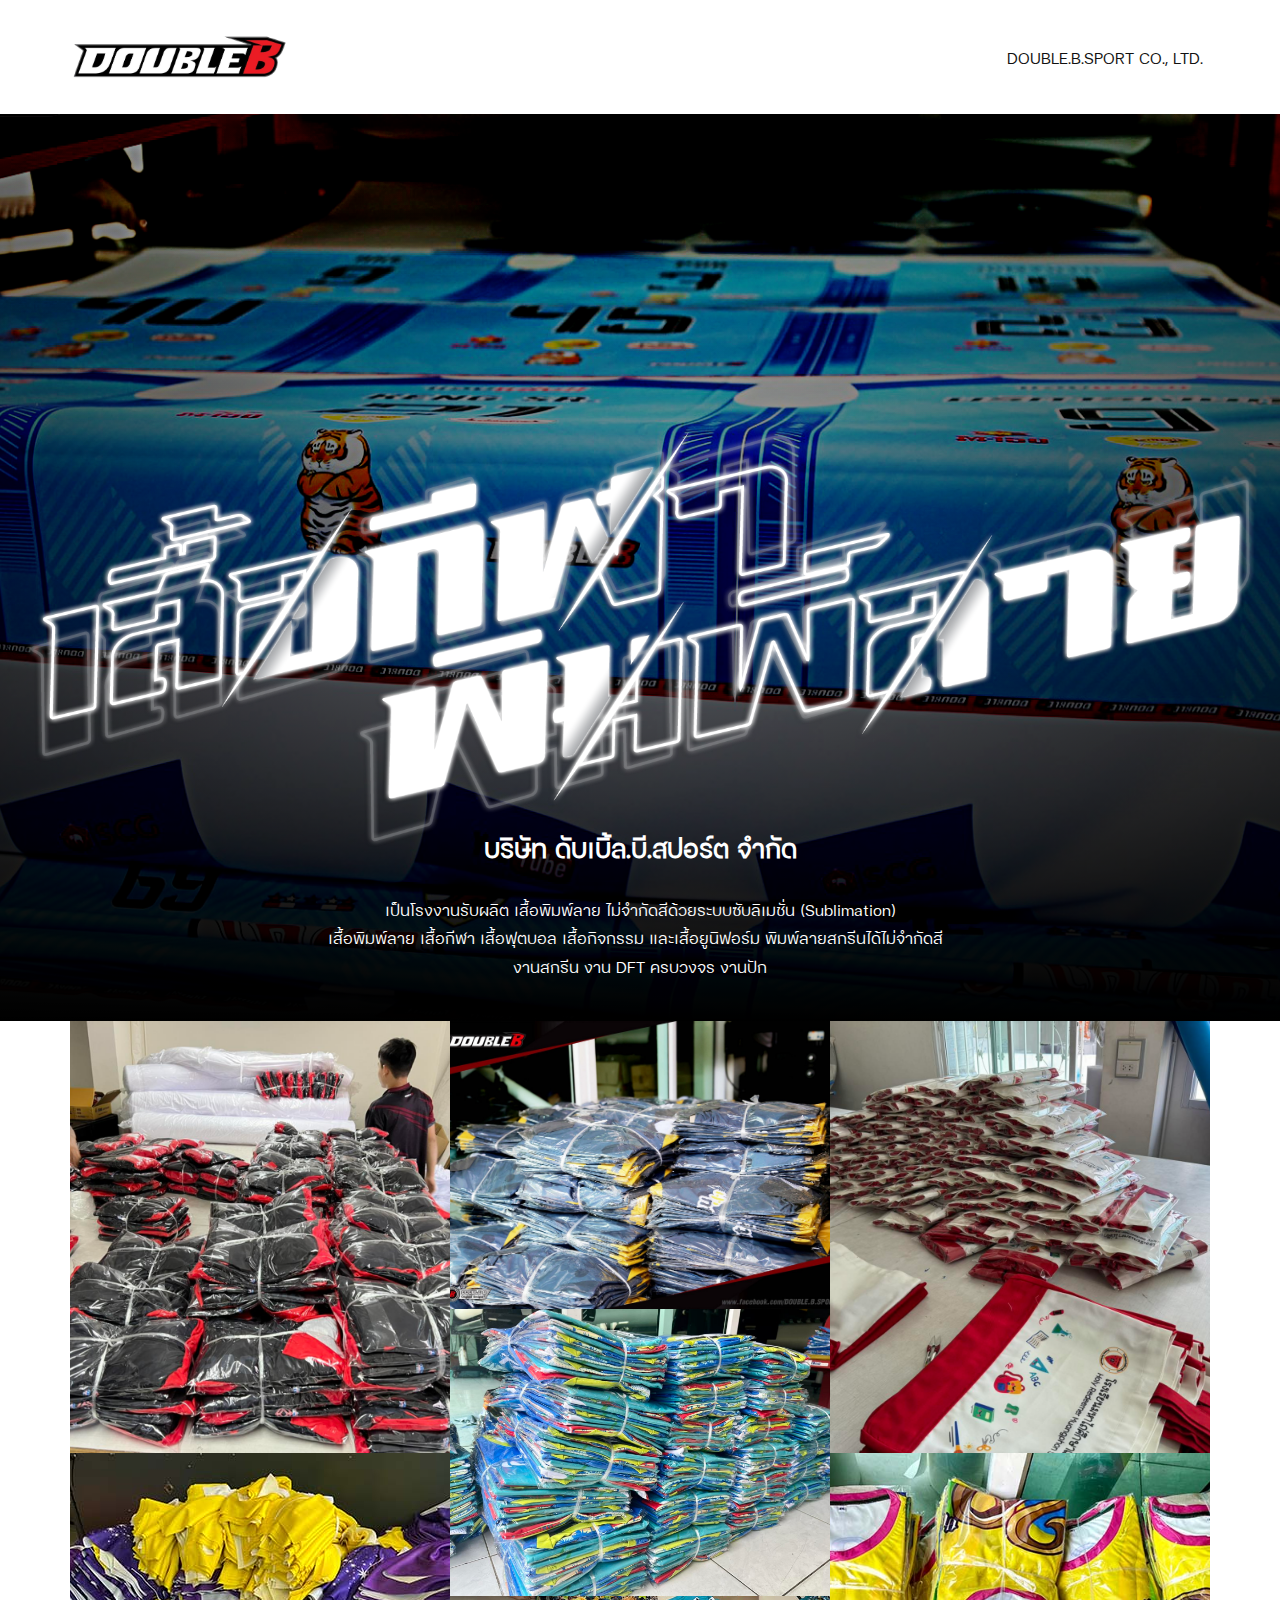
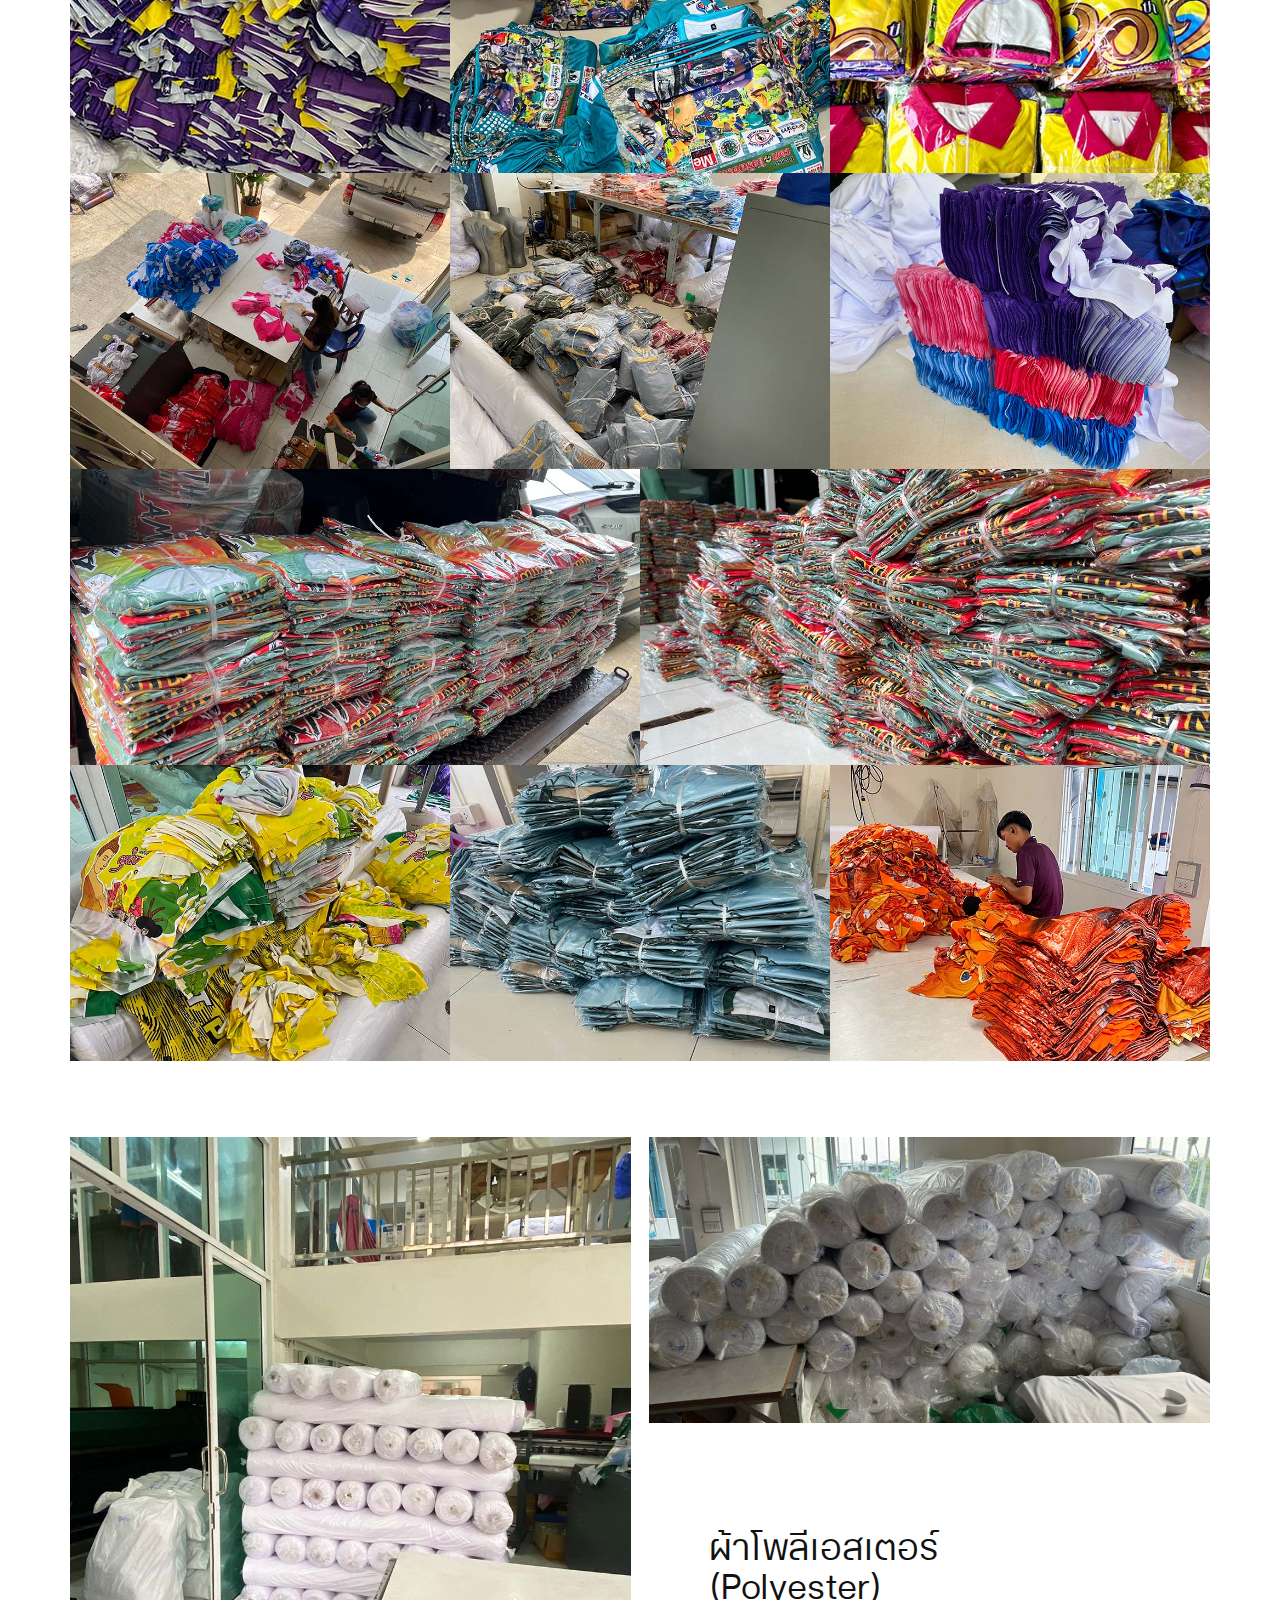
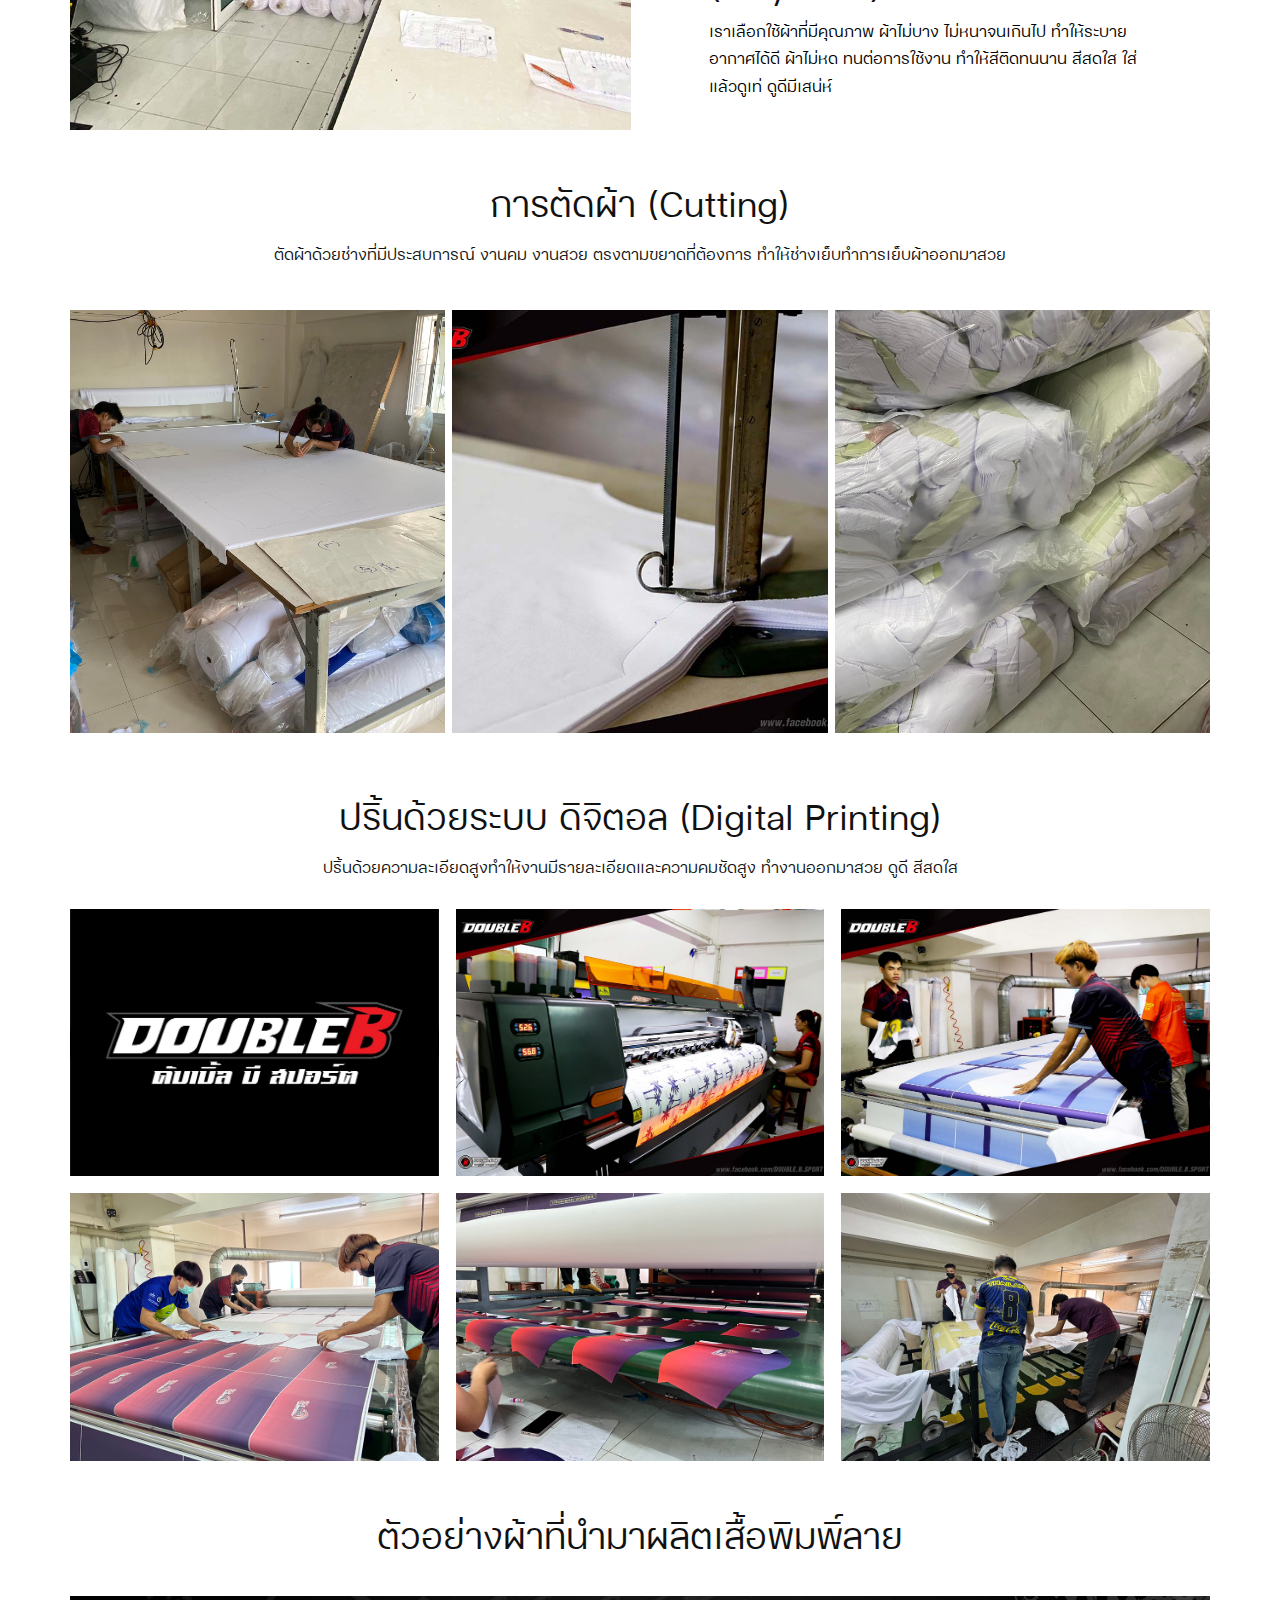
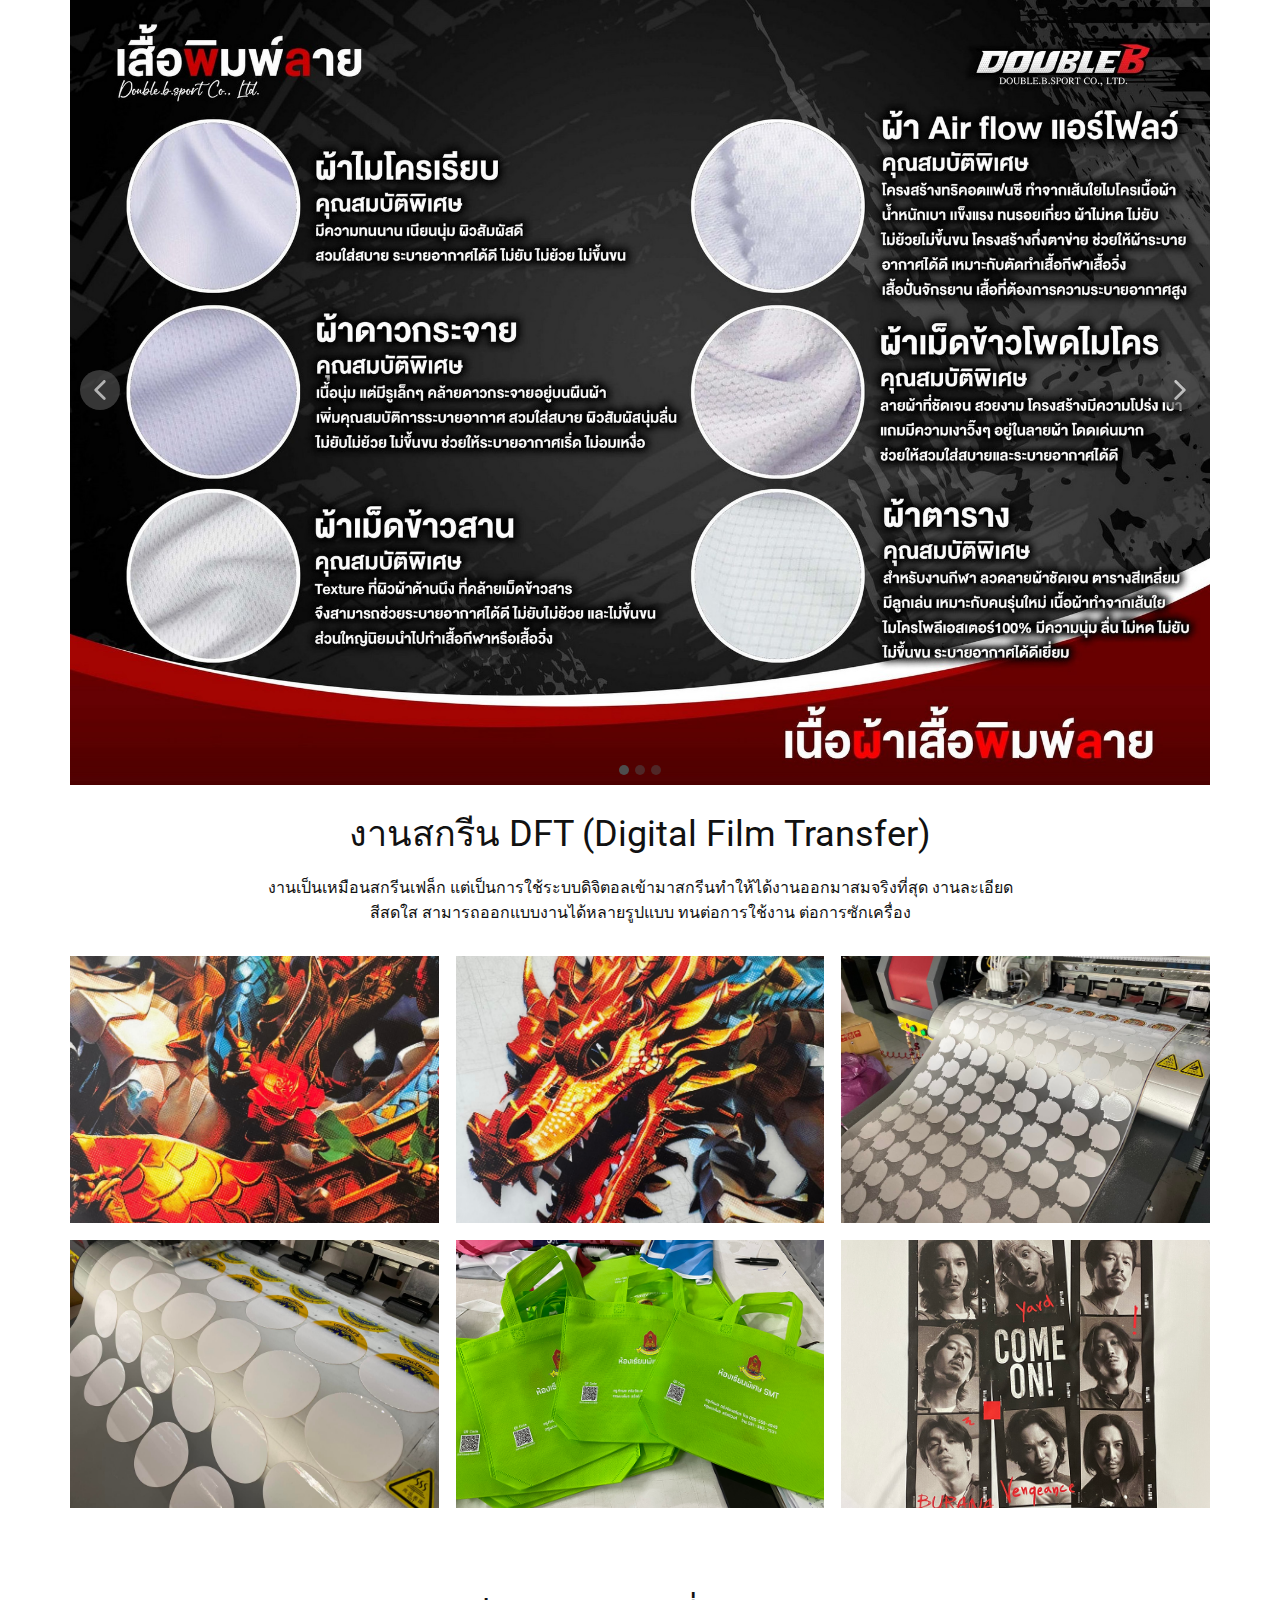
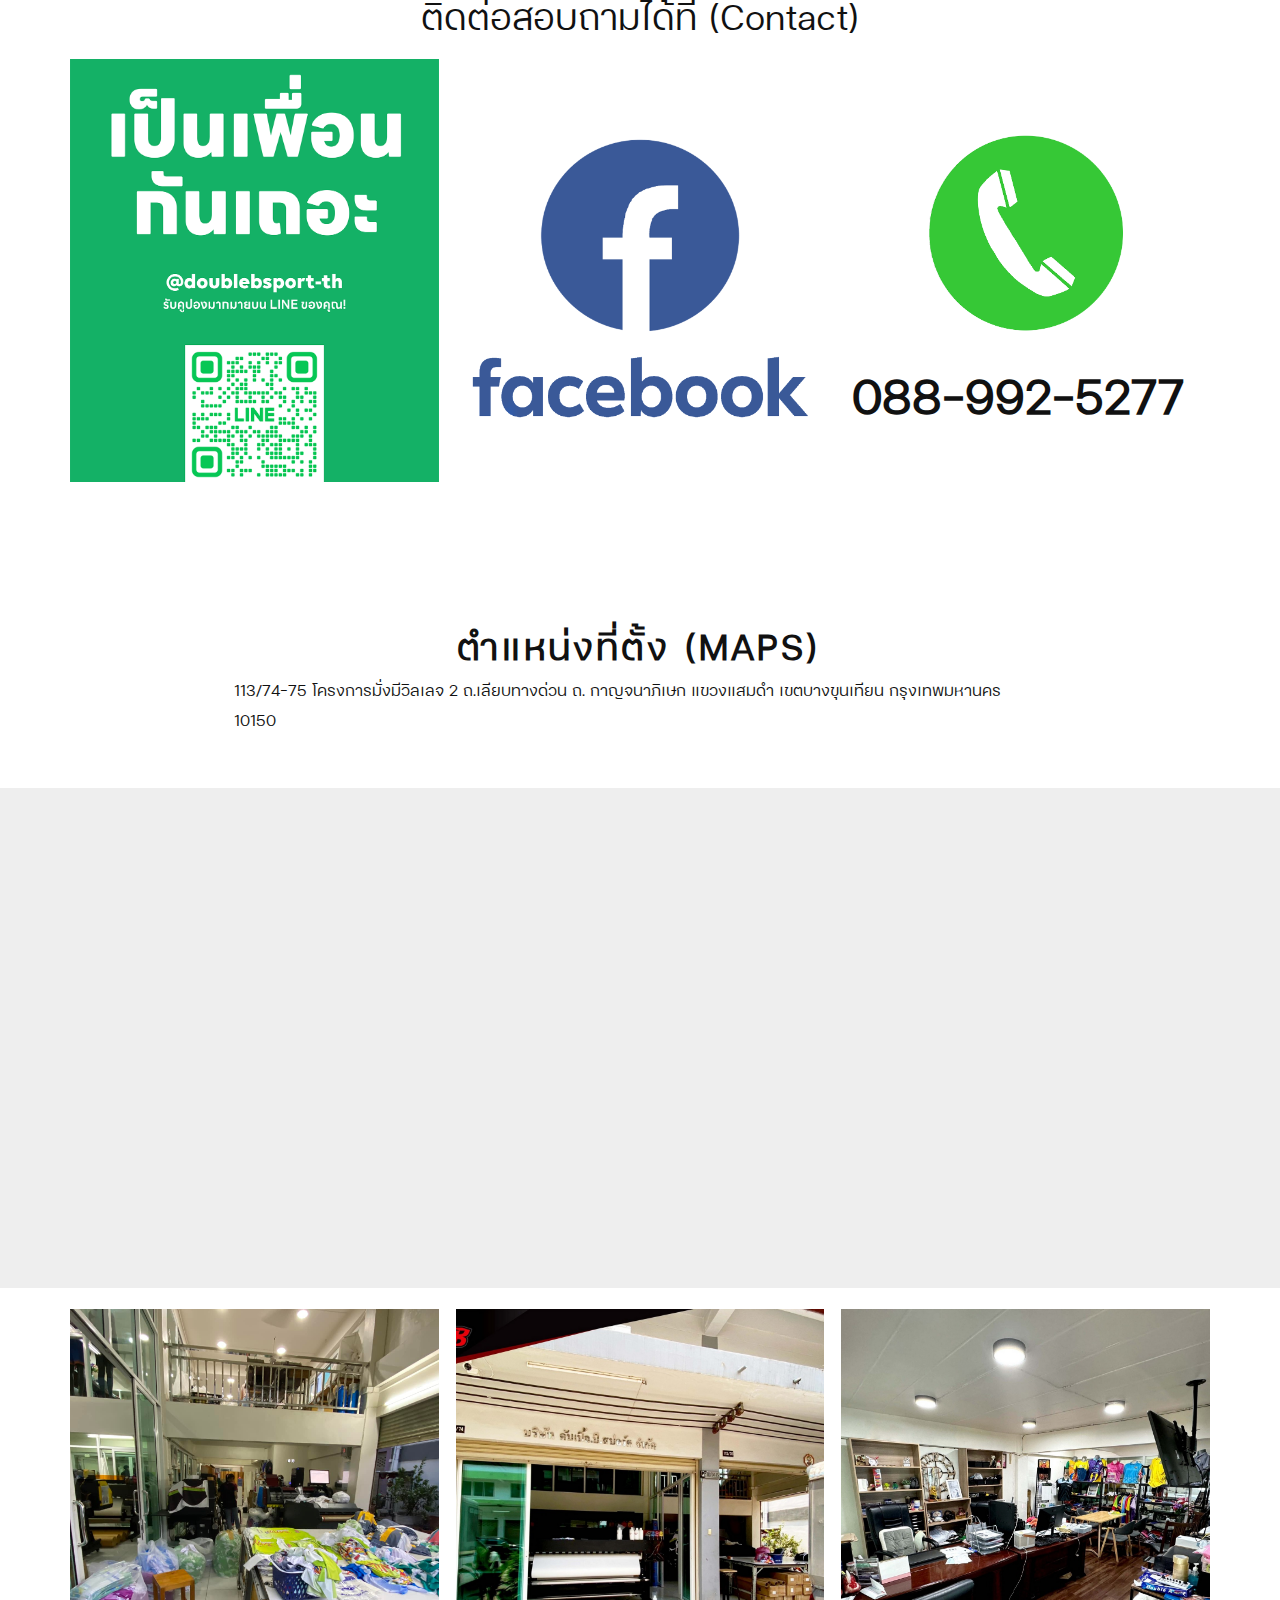
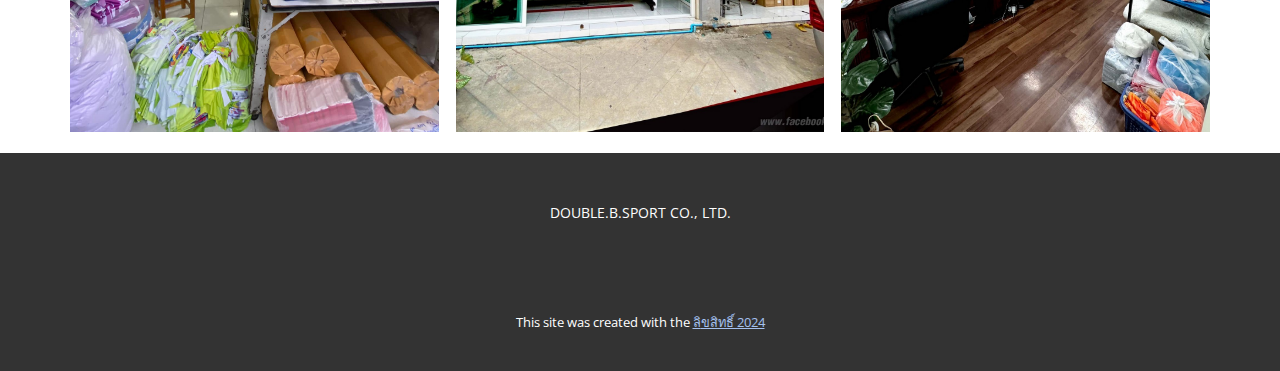
<file: index.html>
<!DOCTYPE html>
<html style="font-size: 16px;" lang="en"><head>
    <meta name="viewport" content="width=device-width, initial-scale=1.0">
    <meta charset="utf-8">
    <meta name="keywords" content="Trendy Tees, Youthful Jackets">
    <meta name="description" content="">
    <title>Home</title>
    <link rel="stylesheet" href="nicepage.css" media="screen">
<link rel="stylesheet" href="index.css" media="screen">
    <script class="u-script" type="text/javascript" src="jquery.js" defer=""></script>
    <script class="u-script" type="text/javascript" src="nicepage.js" defer=""></script>
    <meta name="generator" content="Nicepage 7.0.3, nicepage.com">
    
    <link id="u-theme-google-font" rel="stylesheet" href="https://fonts.googleapis.com/css?family=Roboto:100,100i,300,300i,400,400i,500,500i,700,700i,900,900i|Open+Sans:300,300i,400,400i,500,500i,600,600i,700,700i,800,800i">
    
    
    
    
    
    
    
    
    
    
    
    
    
    
    <script type="application/ld+json">{
		"@context": "http://schema.org",
		"@type": "Organization",
		"name": "",
		"logo": "images/365.png"
}</script>
    <meta name="theme-color" content="#306ed5">
    <meta property="og:title" content="Home">
    <meta property="og:type" content="website">
  <meta data-intl-tel-input-cdn-path="intlTelInput/"></head>
  <body data-home-page="Home.html" data-home-page-title="Home" data-path-to-root="./" data-include-products="false" class="u-body u-xl-mode" data-lang="en"><header class="u-clearfix u-header u-header" id="sec-8914"><div class="u-clearfix u-sheet u-valign-middle-lg u-valign-middle-md u-valign-middle-sm u-valign-middle-xl u-sheet-1">
        <a href="#" class="u-image u-logo u-image-1" data-image-width="1249" data-image-height="244">
          <img src="images/365.png" class="u-logo-image u-logo-image-1">
        </a>
        <p class="u-custom-font u-text u-text-default u-text-1"> DOUBLE.B.SPORT CO., LTD.</p>
      </div></header> 
    <section class="u-clearfix u-gradient u-image u-section-1" id="sec-543f" data-image-width="1628" data-image-height="946">
      <div class="u-clearfix u-sheet u-sheet-1">
        <div class="u-container-style u-expanded-width-xs u-group u-group-1">
          <div class="u-container-layout u-container-layout-1">
            <img src="images/Asset666.png" alt="" class="custom-expanded u-image u-image-contain u-image-default u-image-1" data-image-width="1905" data-image-height="665">
          </div>
        </div>
        <h1 class="u-align-center u-custom-font u-text u-text-body-alt-color u-text-1">
          <span style="font-weight: 700; font-size: 1.625rem;"> บริษัท ดับเบิ้ล.บี.สปอร์ต จำกัด<br>
          </span>
          <br>
          <span style="font-size: 1rem;">เป็นโรงงานรับผลิต เสื้อพิมพ์ลาย ไม่จำกัดสีด้วยระบบซับลิเมชั่น (Sublimation)<br>เสื้อพิมพ์ลาย เสื้อกีฬา เสื้อฟุตบอล เสื้อกิจกรรม และเสื้อยูนิฟอร์ม พิมพ์ลายสกรีนได้ไม่จำกัดสี&nbsp;&nbsp;<br>งานสกรีน งาน DFT ครบวงจร งานปัก
          </span>
        </h1>
      </div>
    </section>
    <section class="skrollable u-clearfix u-section-2" id="sec-affb" data-image-width="2000" data-image-height="1333">
      <div class="u-clearfix u-sheet u-valign-middle-xs u-valign-top-lg u-valign-top-md u-valign-top-sm u-valign-top-xl u-sheet-1">
        <div class="data-layout-selected u-clearfix u-expanded-width u-layout-wrap u-layout-wrap-1">
          <div class="u-layout" style="">
            <div class="u-layout-row" style="">
              <div class="u-size-20 u-size-30-md" style="">
                <div class="u-layout-col" style="">
                  <div class="u-container-style u-image u-layout-cell u-left-cell u-size-30 u-image-1" data-image-width="1440" data-image-height="1078">
                    <div class="u-container-layout"></div>
                  </div>
                  <div class="u-container-style u-image u-layout-cell u-left-cell u-shading u-size-30 u-image-2" data-image-width="576" data-image-height="432">
                    <div class="u-container-layout u-container-layout-2"></div>
                  </div>
                </div>
              </div>
              <div class="u-size-20 u-size-30-md">
                <div class="u-layout-col">
                  <div class="u-container-style u-image u-layout-cell u-size-20 u-image-3" data-image-width="2048" data-image-height="1448">
                    <div class="u-container-layout"></div>
                  </div>
                  <div class="u-container-style u-image u-layout-cell u-size-20 u-image-4" data-image-width="1440" data-image-height="1080">
                    <div class="u-container-layout"></div>
                  </div>
                  <div class="u-container-style u-image u-layout-cell u-size-20 u-image-5" data-image-width="720" data-image-height="496">
                    <div class="u-container-layout">
                      <img src="images/Untitled2.png" alt="" class="u-image u-image-default u-opacity u-opacity-50 u-image-6" data-image-width="50" data-image-height="50">
                    </div>
                  </div>
                </div>
              </div>
              <div class="u-size-20 u-size-60-md">
                <div class="u-layout-col">
                  <div class="u-container-style u-image u-layout-cell u-right-cell u-size-30 u-image-7" data-image-width="1440" data-image-height="1080">
                    <div class="u-container-layout"></div>
                  </div>
                  <div class="u-container-style u-image u-layout-cell u-right-cell u-size-30 u-image-8" data-image-width="720" data-image-height="540">
                    <div class="u-container-layout">
                      <div class="u-expanded u-opacity u-opacity-55 u-shape u-shape-rectangle"></div>
                    </div>
                  </div>
                </div>
              </div>
            </div>
          </div>
        </div>
      </div>
    </section>
    <section class="u-clearfix u-section-3" id="carousel_e912">
      <div class="u-clearfix u-sheet u-sheet-1">
        <div class="data-layout-selected u-clearfix u-expanded-width u-layout-wrap">
          <div class="u-gutter-0 u-layout">
            <div class="u-layout-col">
              <div class="u-size-20">
                <div class="u-layout-row">
                  <div class="u-container-style u-image u-layout-cell u-left-cell u-size-20 u-size-30-md u-image-1" data-image-width="720" data-image-height="540">
                    <div class="u-container-layout"></div>
                  </div>
                  <div class="u-container-style u-image u-layout-cell u-size-20 u-size-30-md u-image-2" data-image-width="720" data-image-height="540">
                    <div class="u-container-layout"></div>
                  </div>
                  <div class="u-container-style u-image u-layout-cell u-right-cell u-size-20 u-size-60-md u-image-3" data-image-width="720" data-image-height="540">
                    <div class="u-container-layout"></div>
                  </div>
                </div>
              </div>
              <div class="u-size-20">
                <div class="u-layout-row">
                  <div class="u-container-style u-image u-layout-cell u-left-cell u-size-30 u-image-4" data-image-width="1080" data-image-height="756">
                    <div class="u-container-layout">
                      <div class="u-custom-color-1 u-expanded-width u-opacity u-opacity-60 u-shape u-shape-rectangle u-shape-1"></div>
                    </div>
                  </div>
                  <div class="u-container-style u-image u-layout-cell u-right-cell u-size-30 u-image-5" data-image-width="1080" data-image-height="810">
                    <div class="u-container-layout"></div>
                  </div>
                </div>
              </div>
              <div class="u-size-20">
                <div class="u-layout-row">
                  <div class="u-container-style u-image u-layout-cell u-left-cell u-size-20 u-size-30-md u-image-6" data-image-width="720" data-image-height="540">
                    <div class="u-container-layout"></div>
                  </div>
                  <div class="u-container-style u-image u-layout-cell u-size-20 u-size-30-md u-image-7" data-image-width="720" data-image-height="540">
                    <div class="u-container-layout"></div>
                  </div>
                  <div class="u-container-style u-image u-layout-cell u-right-cell u-size-20 u-size-60-md u-image-8" data-image-width="720" data-image-height="540">
                    <div class="u-container-layout"></div>
                  </div>
                </div>
              </div>
            </div>
          </div>
        </div>
      </div>
    </section>
    <section class="u-clearfix u-container-align-center u-white u-section-4" id="sec-d87c">
      <div class="u-clearfix u-sheet u-valign-bottom-md u-valign-bottom-sm u-valign-bottom-xs u-sheet-1">
        <div class="data-layout-selected u-clearfix u-expanded-width u-gutter-18 u-layout-wrap u-layout-wrap-1">
          <div class="u-gutter-0 u-layout">
            <div class="u-layout-row">
              <div class="u-size-30 u-size-60-md">
                <div class="u-layout-row">
                  <div class="u-align-left u-container-align-left u-container-style u-image u-layout-cell u-left-cell u-size-60 u-image-1" src="" data-image-width="1296" data-image-height="972">
                    <div class="u-container-layout u-valign-middle u-container-layout-1" src=""></div>
                  </div>
                </div>
              </div>
              <div class="u-size-30 u-size-60-md">
                <div class="u-layout-col">
                  <div class="u-align-left u-container-align-left u-container-style u-image u-layout-cell u-right-cell u-size-40 u-image-2" data-image-width="1296" data-image-height="972">
                    <div class="u-container-layout u-valign-middle u-container-layout-2" src=""></div>
                  </div>
                  <div class="u-align-left u-container-align-left u-container-style u-layout-cell u-right-cell u-size-20 u-white u-layout-cell-3" src="">
                    <div class="u-container-layout u-valign-top-md u-valign-top-sm u-valign-top-xs u-container-layout-3">
                      <h2 class="u-align-left u-custom-font u-text u-text-1"> ผ้าโพลีเอสเตอร์ (Polyester)</h2>
                      <p class="u-align-left u-text u-text-black u-text-2">
                        <a class="u-active-none u-border-none u-btn u-button-link u-button-style u-custom-font u-hover-none u-none u-text-black u-btn-1" href="#">เราเลือกใช้ผ้าที่มีคุณภาพ ผ้าไม่บาง ไม่หนาจนเกินไป ทำให้ระบายอากาศได้ดี ผ้าไม่หด ทนต่อการใช้งาน​ ทำให้สีติดทนนาน สีสดใส ใส่แล้วดูเท่ ​ดูดีมีเสน่ห์</a>
                      </p>
                    </div>
                  </div>
                </div>
              </div>
            </div>
          </div>
        </div>
      </div>
    </section>
    <section class="u-align-center u-clearfix u-container-align-center u-section-5" id="sec-0ccd">
      <div class="u-clearfix u-sheet u-valign-middle-lg u-valign-middle-xl u-sheet-1">
        <h2 class="u-align-center u-custom-font u-text u-text-default-lg u-text-default-xl u-text-1"> การตัดผ้า (Cutting)</h2>
        <p class="u-align-center u-custom-font u-text u-text-2">ตัดผ้าด้วยช่างที่มี​ประสบการณ์ งานคม งานสวย ตรงตามขยาดที่ต้องการ ทำให้ช่างเย็บทำการเย็บผ้าออกมาสวย</p>
        <div class="u-expanded-width u-gallery u-layout-grid u-lightbox u-show-text-on-hover u-gallery-1" id="carousel-ec30">
          <div class="u-gallery-inner u-gallery-inner-1" role="listbox">
            <div class="u-effect-fade u-gallery-item u-gallery-item-1">
              <div class="u-back-slide" data-image-width="2048" data-image-height="1536">
                <img class="u-back-image u-expanded" src="images/350949675_175352522167457_1307298065795714977_n.jpg">
              </div>
              <div class="u-align-center u-over-slide u-shading u-over-slide-1"></div>
            </div>
            <div class="u-effect-fade u-gallery-item u-gallery-item-2">
              <div class="u-back-slide" data-image-width="864" data-image-height="611">
                <img class="u-back-image u-expanded" src="images/345883998_248978054478682_1708441346234164099_n.jpg">
              </div>
              <div class="u-align-center u-over-slide u-shading u-over-slide-2"></div>
            </div>
            <div class="u-effect-fade u-gallery-item u-gallery-item-3">
              <div class="u-back-slide" data-image-width="2048" data-image-height="1536">
                <img class="u-back-image u-expanded" src="images/316538620_5550195491684619_48365438024307224_n.jpg">
              </div>
              <div class="u-align-center u-over-slide u-shading u-over-slide-3"></div>
            </div>
          </div>
        </div>
      </div>
    </section>
    <section class="u-align-center u-clearfix u-container-align-center u-section-6" id="sec-463d">
      <div class="u-clearfix u-sheet u-sheet-1">
        <h2 class="u-align-center u-custom-font u-text u-text-default-lg u-text-default-md u-text-default-sm u-text-default-xl u-text-1">ปริ้นด้วยระบบ ดิจิตอล (Digital Printing) </h2>
        <p class="u-align-center u-custom-font u-text u-text-2">ปริ้นด้วยความละเอียดสูงทำให้งานมีรายละเอียดและความคมชัดสูง ทำงานออกมาสวย ดูดี สีสดใส</p>
        <div class="u-expanded-width u-gallery u-layout-grid u-lightbox u-show-text-on-hover u-gallery-1">
          <div class="u-gallery-inner u-gallery-inner-1">
            <div class="u-effect-fade u-gallery-item">
              <div class="u-back-slide" data-image-width="1500" data-image-height="1500">
                <img class="u-back-image u-expanded" src="images/326759905_565632125205165_1500931227038241179_n.jpg">
              </div>
              <div class="u-over-slide u-shading u-over-slide-1"></div>
            </div>
            <div class="u-effect-fade u-gallery-item">
              <div class="u-back-slide" data-image-width="864" data-image-height="611">
                <img class="u-back-image u-expanded" src="images/333523838_676282017601815_1834452156578458815_n.png">
              </div>
              <div class="u-over-slide u-shading u-over-slide-2"></div>
            </div>
            <div class="u-effect-fade u-gallery-item">
              <div class="u-back-slide" data-image-width="2048" data-image-height="1448">
                <img class="u-back-image u-expanded" src="images/333446571_1238766603724053_4344370335855793717_n.jpg">
              </div>
              <div class="u-over-slide u-shading u-over-slide-3"></div>
            </div>
            <div class="u-effect-fade u-gallery-item">
              <div class="u-back-slide" data-image-width="864" data-image-height="648">
                <img class="u-back-image u-expanded" src="images/IMG_2896.png">
              </div>
              <div class="u-over-slide u-shading u-over-slide-4"></div>
            </div>
            <div class="u-effect-fade u-gallery-item">
              <div class="u-back-slide" data-image-width="864" data-image-height="648">
                <img class="u-back-image u-expanded" src="images/IMG_2898.png">
              </div>
              <div class="u-over-slide u-shading u-over-slide-5"></div>
            </div>
            <div class="u-effect-fade u-gallery-item">
              <div class="u-back-slide" data-image-width="864" data-image-height="648">
                <img class="u-back-image u-expanded" src="images/IMG_9994.png">
              </div>
              <div class="u-over-slide u-shading u-over-slide-6"></div>
            </div>
          </div>
        </div>
      </div>
    </section>
    <section class="u-align-center u-clearfix u-section-7" id="sec-5726">
      <div class="u-clearfix u-sheet u-valign-bottom-lg u-valign-bottom-md u-valign-bottom-sm u-valign-bottom-xl u-sheet-1">
        <h2 class="u-custom-font u-text u-text-default u-text-1">ตัวอย่างผ้าที่นำมาผลิตเสื้อพิมพิ์ลาย </h2>
        <div class="u-carousel u-expanded-width u-gallery u-gallery-slider u-layout-carousel u-lightbox u-no-transition u-show-text-on-hover u-gallery-1" id="carousel-f804" data-interval="5000" data-u-ride="carousel">
          <ol class="u-absolute-hcenter u-carousel-indicators u-carousel-indicators-1">
            <li data-u-target="#carousel-f804" data-u-slide-to="0" class="u-active u-grey-70 u-shape-circle" style="width: 10px; height: 10px;"></li>
            <li data-u-target="#carousel-f804" data-u-slide-to="1" class="u-grey-70 u-shape-circle" style="width: 10px; height: 10px;"></li>
            <li data-u-target="#carousel-f804" data-u-slide-to="2" class="u-grey-70 u-shape-circle" style="width: 10px; height: 10px;"></li>
          </ol>
          <div class="u-carousel-inner u-gallery-inner" role="listbox">
            <div class="u-active u-carousel-item u-effect-fade u-gallery-item u-carousel-item-1">
              <div class="u-back-slide" data-image-width="2048" data-image-height="1448">
                <img class="u-back-image u-expanded" src="images/445359700_769125178584402_2808663029982830094_n.jpg">
              </div>
              <div class="u-align-center u-over-slide u-shading u-valign-bottom u-over-slide-1"></div>
            </div>
            <div class="u-carousel-item u-effect-fade u-gallery-item u-carousel-item-2">
              <div class="u-back-slide" data-image-width="2048" data-image-height="1448">
                <img class="u-back-image u-expanded" src="images/445641401_769125168584403_2988484139587745007_n.jpg">
              </div>
              <div class="u-align-center u-over-slide u-shading u-valign-bottom u-over-slide-2"></div>
            </div>
            <div class="u-carousel-item u-effect-fade u-gallery-item u-carousel-item-3" data-image-width="2048" data-image-height="1448">
              <div class="u-back-slide">
                <img class="u-back-image u-expanded" src="images/444484105_769125195251067_2155630930269437170_n.jpg">
              </div>
              <div class="u-align-center u-over-slide u-shading u-valign-bottom u-over-slide-3"></div>
              <style data-mode="XL" data-visited="true"></style>
              <style data-mode="LG"></style>
              <style data-mode="MD"></style>
              <style data-mode="SM"></style>
              <style data-mode="XS" data-visited="true"></style>
            </div>
          </div>
          <a class="u-absolute-vcenter u-carousel-control u-carousel-control-prev u-grey-70 u-icon-circle u-opacity u-opacity-70 u-spacing-10 u-text-white u-carousel-control-1" href="#carousel-f804" role="button" data-u-slide="prev">
            <span aria-hidden="true">
              <svg viewBox="0 0 451.847 451.847"><path d="M97.141,225.92c0-8.095,3.091-16.192,9.259-22.366L300.689,9.27c12.359-12.359,32.397-12.359,44.751,0
c12.354,12.354,12.354,32.388,0,44.748L173.525,225.92l171.903,171.909c12.354,12.354,12.354,32.391,0,44.744
c-12.354,12.365-32.386,12.365-44.745,0l-194.29-194.281C100.226,242.115,97.141,234.018,97.141,225.92z"></path></svg>
            </span>
            <span class="sr-only">
              <svg viewBox="0 0 451.847 451.847"><path d="M97.141,225.92c0-8.095,3.091-16.192,9.259-22.366L300.689,9.27c12.359-12.359,32.397-12.359,44.751,0
c12.354,12.354,12.354,32.388,0,44.748L173.525,225.92l171.903,171.909c12.354,12.354,12.354,32.391,0,44.744
c-12.354,12.365-32.386,12.365-44.745,0l-194.29-194.281C100.226,242.115,97.141,234.018,97.141,225.92z"></path></svg>
            </span>
          </a>
          <a class="u-absolute-vcenter u-carousel-control u-carousel-control-next u-grey-70 u-icon-circle u-opacity u-opacity-70 u-spacing-10 u-text-white u-carousel-control-2" href="#carousel-f804" role="button" data-u-slide="next">
            <span aria-hidden="true">
              <svg viewBox="0 0 451.846 451.847"><path d="M345.441,248.292L151.154,442.573c-12.359,12.365-32.397,12.365-44.75,0c-12.354-12.354-12.354-32.391,0-44.744
L278.318,225.92L106.409,54.017c-12.354-12.359-12.354-32.394,0-44.748c12.354-12.359,32.391-12.359,44.75,0l194.287,194.284
c6.177,6.18,9.262,14.271,9.262,22.366C354.708,234.018,351.617,242.115,345.441,248.292z"></path></svg>
            </span>
            <span class="sr-only">
              <svg viewBox="0 0 451.846 451.847"><path d="M345.441,248.292L151.154,442.573c-12.359,12.365-32.397,12.365-44.75,0c-12.354-12.354-12.354-32.391,0-44.744
L278.318,225.92L106.409,54.017c-12.354-12.359-12.354-32.394,0-44.748c12.354-12.359,32.391-12.359,44.75,0l194.287,194.284
c6.177,6.18,9.262,14.271,9.262,22.366C354.708,234.018,351.617,242.115,345.441,248.292z"></path></svg>
            </span>
          </a>
        </div>
      </div>
    </section>
    <section class="u-align-center u-clearfix u-container-align-center u-section-8" id="sec-2d90">
      <div class="u-clearfix u-sheet u-sheet-1">
        <h2 class="u-align-center u-text u-text-default u-text-1">งานสกรีน DFT (Digital Film Transfer) </h2>
        <p class="u-align-center u-text u-text-2">งานเป็นเหมือน​สกรีนเฟล็ก แต่เป็นการใช้ระบบดิจิตอลเข้ามาสกรีนทำให้ได้งานออกมาสมจริงที่สุด งานละเอียด สีสดใส สามารถออกแบบงานได้หลายรูปแบบ ทนต่อการใช้งาน ต่อการซักเครื่อง</p>
        <div class="u-expanded-width u-gallery u-layout-grid u-lightbox u-show-text-on-hover u-gallery-1">
          <div class="u-gallery-inner u-gallery-inner-1">
            <div class="u-effect-fade u-gallery-item">
              <div class="u-back-slide" data-image-width="1536" data-image-height="2048">
                <img class="u-back-image u-expanded" src="images/464374625_8456490544388418_4200551366747902229_n.jpg">
              </div>
              <div class="u-over-slide u-shading u-over-slide-1"></div>
            </div>
            <div class="u-effect-fade u-gallery-item">
              <div class="u-back-slide" data-image-width="1536" data-image-height="2048">
                <img class="u-back-image u-expanded" src="images/464308635_8456490017721804_161490070093319948_n.jpg">
              </div>
              <div class="u-over-slide u-shading u-over-slide-2"></div>
            </div>
            <div class="u-effect-fade u-gallery-item">
              <div class="u-back-slide" data-image-width="2048" data-image-height="1536">
                <img class="u-back-image u-expanded" src="images/290128189_5141221539248685_3051195483311482420_n.jpg">
              </div>
              <div class="u-over-slide u-shading u-over-slide-3"></div>
            </div>
            <div class="u-effect-fade u-gallery-item">
              <div class="u-back-slide" data-image-width="2048" data-image-height="1536">
                <img class="u-back-image u-expanded" src="images/294640617_5215433051827533_1669375621601107680_n.jpg">
              </div>
              <div class="u-over-slide u-shading u-over-slide-4"></div>
            </div>
            <div class="u-effect-fade u-gallery-item">
              <div class="u-back-slide" data-image-width="864" data-image-height="648">
                <img class="u-back-image u-expanded" src="images/IMG_7876.png">
              </div>
              <div class="u-over-slide u-shading u-over-slide-5"></div>
            </div>
            <div class="u-effect-fade u-gallery-item">
              <div class="u-back-slide" data-image-width="864" data-image-height="1152">
                <img class="u-back-image u-expanded" src="images/IMG_1717.png">
              </div>
              <div class="u-over-slide u-shading u-over-slide-6"></div>
            </div>
          </div>
        </div>
      </div>
    </section>
    <section class="u-align-center u-clearfix u-section-9" id="sec-9d89">
      <div class="u-clearfix u-sheet u-sheet-1">
        <h2 class="u-align-center u-custom-font u-text u-text-default u-text-1">ติดต่อสอบถามได้ที่​ (Contact)</h2>
        <div class="u-expanded-width u-gallery u-layout-grid u-lightbox u-show-text-on-hover u-gallery-1">
          <div class="u-gallery-inner u-gallery-inner-1">
            <div class="u-effect-fade u-gallery-item" data-href="https://lin.ee/sX2skvA" data-target="_blank">
              <div class="u-back-slide" data-image-width="1080" data-image-height="1528">
                <img class="u-back-image u-expanded" src="images/line_oa_chat_671119_235547_group_0.png">
              </div>
              <div class="u-over-slide u-shading u-over-slide-1"></div>
            </div>
            <div class="u-effect-fade u-gallery-item" data-href="https://www.facebook.com/DOUBLE.B.SPORT" data-target="_blank">
              <div class="u-back-slide" data-image-width="1417" data-image-height="1417">
                <img class="u-back-image u-expanded" src="images/Untitled-12.png">
              </div>
              <div class="u-over-slide u-shading u-over-slide-2"></div>
            </div>
            <div class="u-effect-fade u-gallery-item">
              <div class="u-back-slide" data-image-width="1417" data-image-height="1417">
                <img class="u-back-image u-expanded" src="images/Untitled-155.png">
              </div>
              <div class="u-over-slide u-shading u-over-slide-3"></div>
            </div>
          </div>
        </div>
        <h2 class="u-align-center u-custom-font u-text u-text-default u-text-2">088-992-5277</h2>
      </div>
    </section>
    <section class="u-clearfix u-section-10" id="sec-4332">
      <div class="u-clearfix u-sheet u-valign-middle-lg u-valign-middle-xl u-sheet-1">
        <div class="u-container-style u-expanded-width-md u-expanded-width-sm u-expanded-width-xs u-group u-group-1">
          <div class="u-container-layout">
            <h4 class="u-align-center-md u-align-center-sm u-align-center-xs u-custom-font u-font-century-gothic u-text u-text-1">ตำแหน่งที่ตั้ง (maps)</h4>
            <p class="u-custom-font u-text u-text-2">113/74-75 โครงการมั่งมีวิลเลจ 2 ถ.เลียบทางด่วน ถ. กาญจนาภิเษก แขวงแสมดำ เขตบางขุนเทียน กรุงเทพมหานคร 10150<br>
            </p>
          </div>
        </div>
      </div>
    </section>
    <section class="u-clearfix u-grey-light-2 u-typography-custom-page-typography-12--Map u-section-11" id="sec-92db">
      <div class="u-expanded u-grey-light-2 u-map">
        <div class="embed-responsive">
          <iframe class="embed-responsive-item" src="https://maps.google.com/maps?output=embed&amp;q=%E0%B8%9A%E0%B8%A3%E0%B8%B4%E0%B8%A9%E0%B8%B1%E0%B8%97%20%E0%B8%94%E0%B8%B1%E0%B8%9A%E0%B9%80%E0%B8%9A%E0%B8%B4%E0%B9%89%E0%B8%A5.%E0%B8%9A%E0%B8%B5.%E0%B8%AA%E0%B8%9B%E0%B8%AD%E0%B8%A3%E0%B9%8C%E0%B8%95%20%E0%B8%88%E0%B8%B3%E0%B8%81%E0%B8%B1%E0%B8%94%20&amp;t=m" data-map="[base64]"></iframe>
        </div>
      </div>
      <div class="u-clearfix u-sheet u-sheet-1"></div>
    </section>
    <section class="u-align-center u-clearfix u-container-align-center u-section-12" id="sec-8ca8">
      <div class="u-clearfix u-sheet u-valign-middle-lg u-valign-middle-md u-valign-middle-sm u-valign-middle-xl u-sheet-1">
        <div class="u-expanded-width u-gallery u-layout-grid u-lightbox u-show-text-on-hover u-gallery-1">
          <div class="u-gallery-inner u-gallery-inner-1">
            <div class="u-effect-fade u-gallery-item">
              <div class="u-back-slide" data-image-width="2048" data-image-height="1536">
                <img class="u-back-image u-expanded" src="images/355698517_6235914579779370_3308002003729778981_n.jpg">
              </div>
              <div class="u-over-slide u-shading u-over-slide-1"></div>
            </div>
            <div class="u-effect-fade u-gallery-item">
              <div class="u-back-slide" data-image-width="2048" data-image-height="1448">
                <img class="u-back-image u-expanded" src="images/345269789_952060862612897_157071350253450523_n.jpg">
              </div>
              <div class="u-over-slide u-shading u-over-slide-2"></div>
            </div>
            <div class="u-effect-fade u-gallery-item">
              <div class="u-back-slide" data-image-width="2048" data-image-height="1536">
                <img class="u-back-image u-expanded" src="images/438174648_757401743090079_7798071752084683889_n.jpg">
              </div>
              <div class="u-over-slide u-shading u-over-slide-3"></div>
            </div>
          </div>
        </div>
      </div>
    </section>
    
    
    
    <footer class="u-align-center u-clearfix u-container-align-center u-footer u-grey-80 u-footer" id="sec-ce13"><div class="u-clearfix u-sheet u-sheet-1">
        <p class="u-small-text u-text u-text-variant u-text-1"> DOUBLE.B.SPORT CO., LTD.</p>
      </div></footer>
    <section class="u-backlink u-clearfix u-grey-80">
      <p class="u-text">
        <span>This site was created with the </span>
        <a class="u-link" href="https://www.facebook.com/DOUBLE.B.SPORT/" target="_blank" rel="nofollow">
          <span>ลิขสิทธิ์ 2024</span>
        </a>
      </p>
    </section>
  
</body></html>
</file>
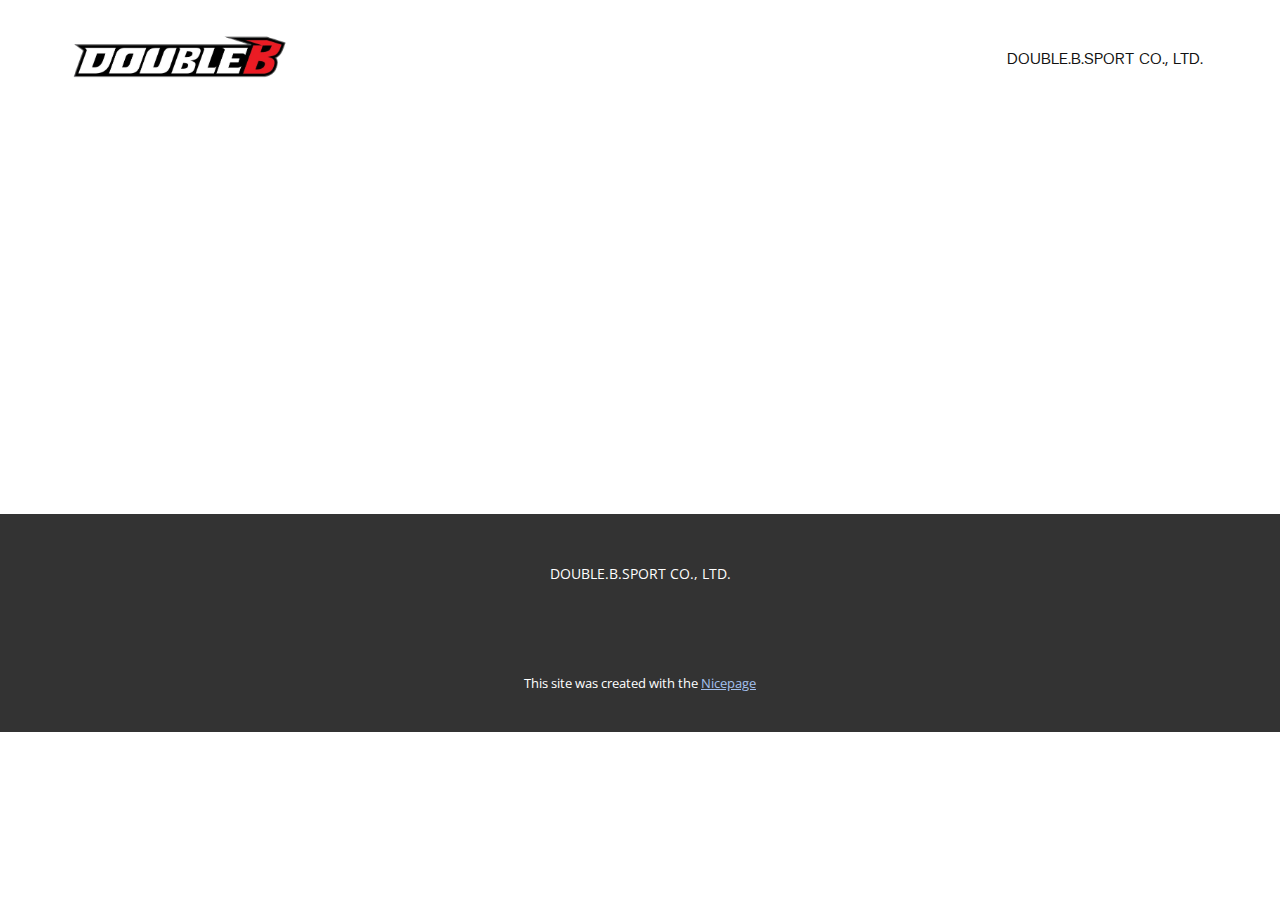
<file: About.html>
<!DOCTYPE html>
<html style="font-size: 16px;" lang="en"><head>
    <meta name="viewport" content="width=device-width, initial-scale=1.0">
    <meta charset="utf-8">
    <meta name="keywords" content="">
    <meta name="description" content="">
    <title>About</title>
    <link rel="stylesheet" href="nicepage.css" media="screen">
<link rel="stylesheet" href="About.css" media="screen">
    <script class="u-script" type="text/javascript" src="jquery.js" defer=""></script>
    <script class="u-script" type="text/javascript" src="nicepage.js" defer=""></script>
    <meta name="generator" content="Nicepage 7.0.3, nicepage.com">
    
    <link id="u-theme-google-font" rel="stylesheet" href="https://fonts.googleapis.com/css?family=Roboto:100,100i,300,300i,400,400i,500,500i,700,700i,900,900i|Open+Sans:300,300i,400,400i,500,500i,600,600i,700,700i,800,800i">
    
    
    
    <script type="application/ld+json">{
		"@context": "http://schema.org",
		"@type": "Organization",
		"name": "",
		"logo": "images/365.png"
}</script>
    <meta name="theme-color" content="#306ed5">
    <meta property="og:title" content="About">
    <meta property="og:type" content="website">
  <meta data-intl-tel-input-cdn-path="intlTelInput/"></head>
  <body data-path-to-root="./" data-include-products="false" class="u-body u-xl-mode" data-lang="en"><header class="u-clearfix u-header u-header" id="sec-8914"><div class="u-clearfix u-sheet u-valign-middle-lg u-valign-middle-md u-valign-middle-sm u-valign-middle-xl u-sheet-1">
        <a href="#" class="u-image u-logo u-image-1" data-image-width="1249" data-image-height="244">
          <img src="images/365.png" class="u-logo-image u-logo-image-1">
        </a>
        <p class="u-custom-font u-text u-text-default u-text-1"> DOUBLE.B.SPORT CO., LTD.</p>
      </div></header>
    <section class="u-clearfix u-section-1" id="sec-4cc7">
      <div class="u-clearfix u-sheet u-sheet-1"></div>
    </section>
    
    
    
    <footer class="u-align-center u-clearfix u-container-align-center u-footer u-grey-80 u-footer" id="sec-ce13"><div class="u-clearfix u-sheet u-sheet-1">
        <p class="u-small-text u-text u-text-variant u-text-1"> DOUBLE.B.SPORT CO., LTD.</p>
      </div></footer>
    <section class="u-backlink u-clearfix u-grey-80">
      <p class="u-text">
        <span>This site was created with the </span>
        <a class="u-link" href="https://nicepage.com/" target="_blank" rel="nofollow">
          <span>Nicepage</span>
        </a>
      </p>
    </section>
  
</body></html>
</file>
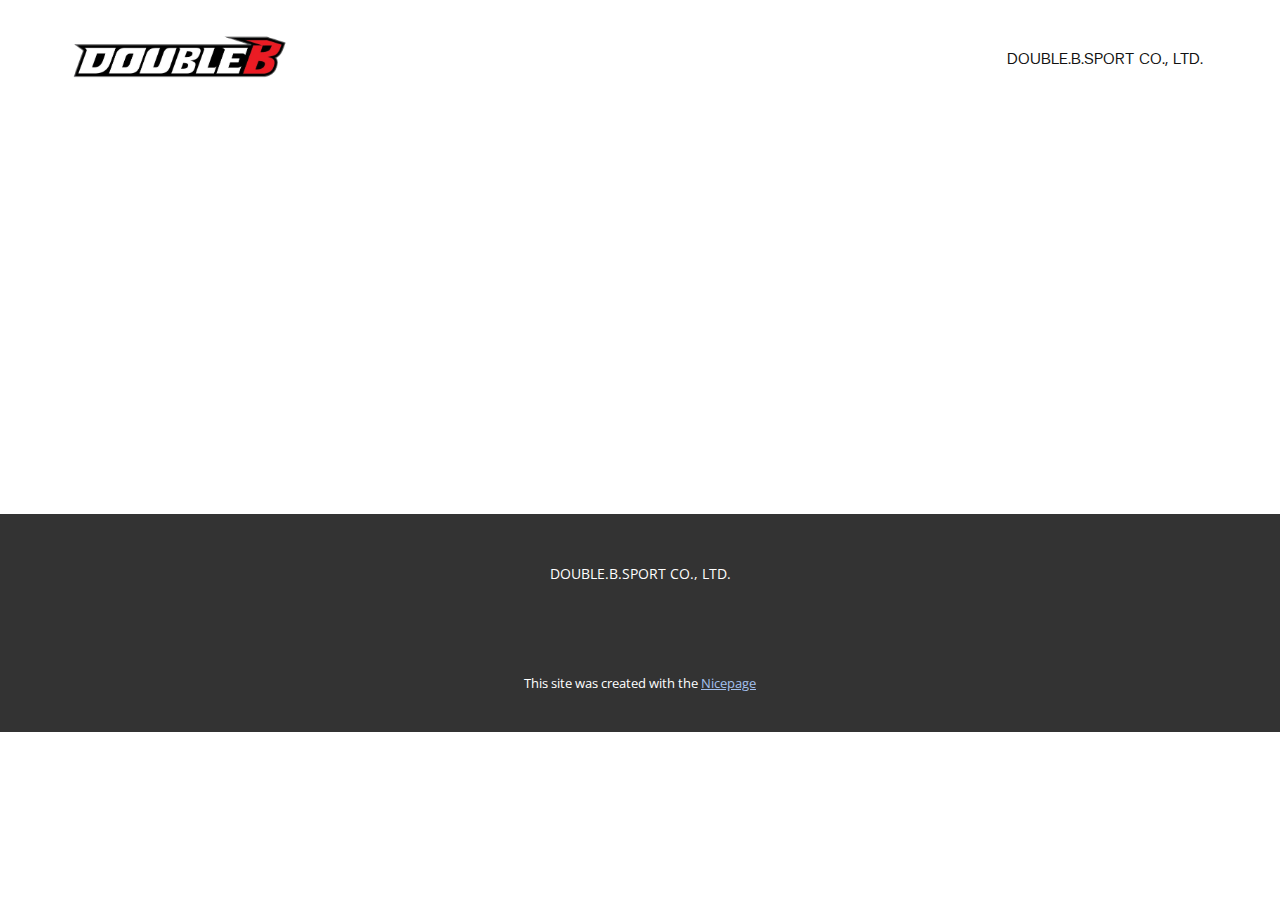
<file: Contact.html>
<!DOCTYPE html>
<html style="font-size: 16px;" lang="en"><head>
    <meta name="viewport" content="width=device-width, initial-scale=1.0">
    <meta charset="utf-8">
    <meta name="keywords" content="">
    <meta name="description" content="">
    <title>Contact</title>
    <link rel="stylesheet" href="nicepage.css" media="screen">
<link rel="stylesheet" href="Contact.css" media="screen">
    <script class="u-script" type="text/javascript" src="jquery.js" defer=""></script>
    <script class="u-script" type="text/javascript" src="nicepage.js" defer=""></script>
    <meta name="generator" content="Nicepage 7.0.3, nicepage.com">
    
    <link id="u-theme-google-font" rel="stylesheet" href="https://fonts.googleapis.com/css?family=Roboto:100,100i,300,300i,400,400i,500,500i,700,700i,900,900i|Open+Sans:300,300i,400,400i,500,500i,600,600i,700,700i,800,800i">
    
    
    
    <script type="application/ld+json">{
		"@context": "http://schema.org",
		"@type": "Organization",
		"name": "",
		"logo": "images/365.png"
}</script>
    <meta name="theme-color" content="#306ed5">
    <meta property="og:title" content="Contact">
    <meta property="og:type" content="website">
  <meta data-intl-tel-input-cdn-path="intlTelInput/"></head>
  <body data-path-to-root="./" data-include-products="false" class="u-body u-xl-mode" data-lang="en"><header class="u-clearfix u-header u-header" id="sec-8914"><div class="u-clearfix u-sheet u-valign-middle-lg u-valign-middle-md u-valign-middle-sm u-valign-middle-xl u-sheet-1">
        <a href="#" class="u-image u-logo u-image-1" data-image-width="1249" data-image-height="244">
          <img src="images/365.png" class="u-logo-image u-logo-image-1">
        </a>
        <p class="u-custom-font u-text u-text-default u-text-1"> DOUBLE.B.SPORT CO., LTD.</p>
      </div></header>
    <section class="u-clearfix u-section-1" id="sec-4aed">
      <div class="u-clearfix u-sheet u-sheet-1"></div>
    </section>
    
    
    
    <footer class="u-align-center u-clearfix u-container-align-center u-footer u-grey-80 u-footer" id="sec-ce13"><div class="u-clearfix u-sheet u-sheet-1">
        <p class="u-small-text u-text u-text-variant u-text-1"> DOUBLE.B.SPORT CO., LTD.</p>
      </div></footer>
    <section class="u-backlink u-clearfix u-grey-80">
      <p class="u-text">
        <span>This site was created with the </span>
        <a class="u-link" href="https://nicepage.com/" target="_blank" rel="nofollow">
          <span>Nicepage</span>
        </a>
      </p>
    </section>
  
</body></html>
</file>
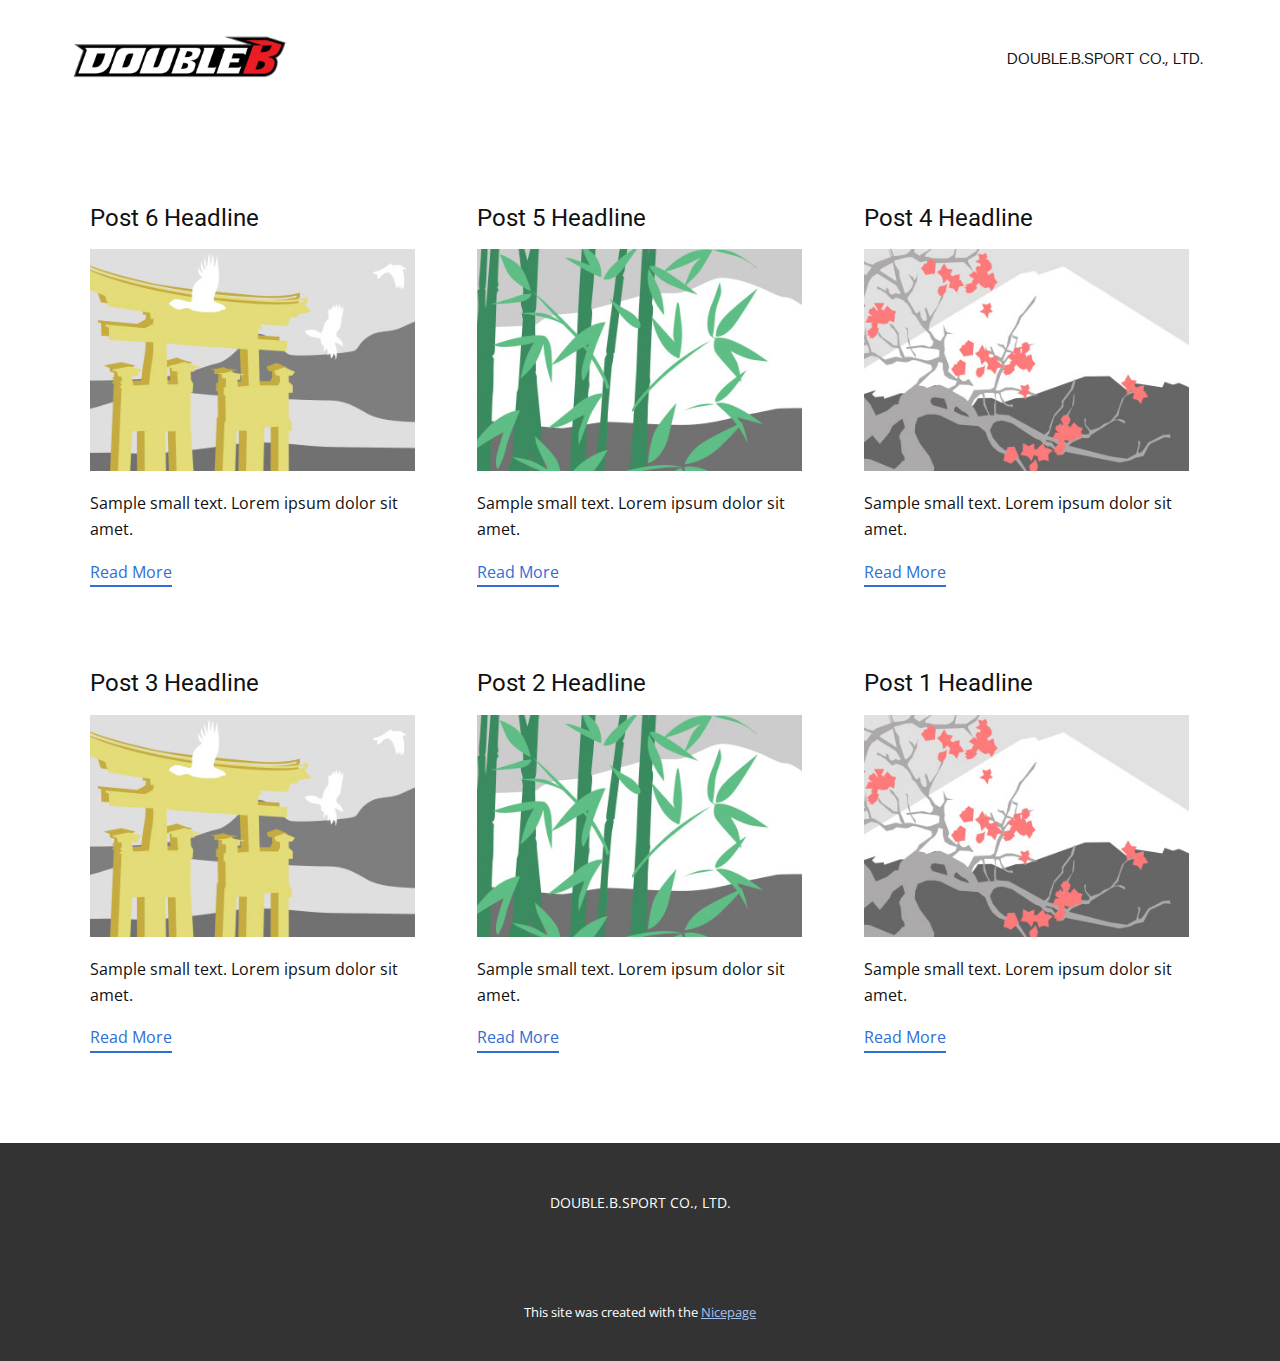
<file: blog/blog.html>
<!DOCTYPE html>
<html style="font-size: 16px;" lang="en"><head>
    <meta name="viewport" content="width=device-width, initial-scale=1.0">
    <meta charset="utf-8">
    <meta name="keywords" content="">
    <meta name="description" content="">
    <title>Blog</title>
    <link rel="stylesheet" href="../nicepage.css" media="screen">
<link rel="stylesheet" href="../Blog-Template.css" media="screen">
    <script class="u-script" type="text/javascript" src="../jquery.js" defer=""></script>
    <script class="u-script" type="text/javascript" src="../nicepage.js" defer=""></script>
    <meta name="generator" content="Nicepage 7.0.3, nicepage.com">
    
    <link id="u-theme-google-font" rel="stylesheet" href="https://fonts.googleapis.com/css?family=Roboto:100,100i,300,300i,400,400i,500,500i,700,700i,900,900i|Open+Sans:300,300i,400,400i,500,500i,600,600i,700,700i,800,800i">
    
    
    
    <script type="application/ld+json">{
		"@context": "http://schema.org",
		"@type": "Organization",
		"name": "",
		"logo": "images/365.png"
}</script>
    <meta name="theme-color" content="#306ed5">
  <meta data-intl-tel-input-cdn-path="intlTelInput/"></head>
  <body data-path-to-root="./" data-include-products="false" class="u-body u-xl-mode" data-lang="en"><header class="u-clearfix u-header u-header" id="sec-8914"><div class="u-clearfix u-sheet u-valign-middle-lg u-valign-middle-md u-valign-middle-sm u-valign-middle-xl u-sheet-1">
        <a href="#" class="u-image u-logo u-image-1" data-image-width="1249" data-image-height="244">
          <img src="../images/365.png" class="u-logo-image u-logo-image-1">
        </a>
        <p class="u-custom-font u-text u-text-default u-text-1"> DOUBLE.B.SPORT CO., LTD.</p>
      </div></header>
    <section class="u-clearfix u-section-1" id="sec-8eea">
      <div class="u-clearfix u-sheet u-valign-middle u-sheet-1"><!--blog--><!--blog_options_json--><!--{"type":"Recent","source":"","tags":"","count":""}--><!--/blog_options_json-->
        <div class="u-blog u-expanded-width u-repeater u-repeater-1"><!--blog_post-->
          <div class="u-blog-post u-container-style u-repeater-item u-white u-repeater-item-1">
            <div class="u-container-layout u-similar-container u-valign-top u-container-layout-1"><!--blog_post_header-->
              <h4 class="u-blog-control u-text u-text-1">
                <a class="u-post-header-link" href="../blog/post-5.html">Post 6 Headline</a>
              </h4><!--/blog_post_header--><!--blog_post_image-->
              <a class="u-post-header-link" href="../blog/post-5.html"><img alt="" class="u-blog-control u-expanded-width u-image u-image-default u-image-1" src="../images/8ad73f3c.jpeg"></a><!--/blog_post_image--><!--blog_post_content-->
              <div class="u-blog-control u-post-content u-text u-text-2 fr-view">Sample small text. Lorem ipsum dolor sit amet.</div><!--/blog_post_content--><!--blog_post_readmore-->
              <a href="../blog/post-5.html" class="u-blog-control u-border-2 u-border-palette-1-base u-btn u-btn-rectangle u-button-style u-none u-btn-1"><!--blog_post_readmore_content--><!--options_json--><!--{"content":"","defaultValue":"Read More"}--><!--/options_json-->Read More<!--/blog_post_readmore_content--></a><!--/blog_post_readmore-->
            </div>
          </div><div class="u-blog-post u-container-style u-repeater-item u-video-cover u-white">
            <div class="u-container-layout u-similar-container u-valign-top u-container-layout-2"><!--blog_post_header-->
              <h4 class="u-blog-control u-text u-text-3">
                <a class="u-post-header-link" href="../blog/post-4.html">Post 5 Headline</a>
              </h4><!--/blog_post_header--><!--blog_post_image-->
              <a class="u-post-header-link" href="../blog/post-4.html"><img alt="" class="u-blog-control u-expanded-width u-image u-image-default u-image-2" src="../images/68f64b9d.jpeg"></a><!--/blog_post_image--><!--blog_post_content-->
              <div class="u-blog-control u-post-content u-text u-text-4 fr-view">Sample small text. Lorem ipsum dolor sit amet.</div><!--/blog_post_content--><!--blog_post_readmore-->
              <a href="../blog/post-4.html" class="u-blog-control u-border-2 u-border-palette-1-base u-btn u-btn-rectangle u-button-style u-none u-btn-2"><!--blog_post_readmore_content--><!--options_json--><!--{"content":"","defaultValue":"Read More"}--><!--/options_json-->Read More<!--/blog_post_readmore_content--></a><!--/blog_post_readmore-->
            </div>
          </div><div class="u-blog-post u-container-style u-repeater-item u-video-cover u-white">
            <div class="u-container-layout u-similar-container u-valign-top u-container-layout-3"><!--blog_post_header-->
              <h4 class="u-blog-control u-text u-text-5">
                <a class="u-post-header-link" href="../blog/post-3.html">Post 4 Headline</a>
              </h4><!--/blog_post_header--><!--blog_post_image-->
              <a class="u-post-header-link" href="../blog/post-3.html"><img alt="" class="u-blog-control u-expanded-width u-image u-image-default u-image-3" src="../images/0fd3416c.jpeg"></a><!--/blog_post_image--><!--blog_post_content-->
              <div class="u-blog-control u-post-content u-text u-text-6 fr-view">Sample small text. Lorem ipsum dolor sit amet.</div><!--/blog_post_content--><!--blog_post_readmore-->
              <a href="../blog/post-3.html" class="u-blog-control u-border-2 u-border-palette-1-base u-btn u-btn-rectangle u-button-style u-none u-btn-3"><!--blog_post_readmore_content--><!--options_json--><!--{"content":"","defaultValue":"Read More"}--><!--/options_json-->Read More<!--/blog_post_readmore_content--></a><!--/blog_post_readmore-->
            </div>
          </div><div class="u-blog-post u-container-style u-repeater-item u-white u-repeater-item-1">
            <div class="u-container-layout u-similar-container u-valign-top u-container-layout-1"><!--blog_post_header-->
              <h4 class="u-blog-control u-text u-text-1">
                <a class="u-post-header-link" href="../blog/post-2.html">Post 3 Headline</a>
              </h4><!--/blog_post_header--><!--blog_post_image-->
              <a class="u-post-header-link" href="../blog/post-2.html"><img alt="" class="u-blog-control u-expanded-width u-image u-image-default u-image-1" src="../images/8ad73f3c.jpeg"></a><!--/blog_post_image--><!--blog_post_content-->
              <div class="u-blog-control u-post-content u-text u-text-2 fr-view">Sample small text. Lorem ipsum dolor sit amet.</div><!--/blog_post_content--><!--blog_post_readmore-->
              <a href="../blog/post-2.html" class="u-blog-control u-border-2 u-border-palette-1-base u-btn u-btn-rectangle u-button-style u-none u-btn-1"><!--blog_post_readmore_content--><!--options_json--><!--{"content":"","defaultValue":"Read More"}--><!--/options_json-->Read More<!--/blog_post_readmore_content--></a><!--/blog_post_readmore-->
            </div>
          </div><div class="u-blog-post u-container-style u-repeater-item u-video-cover u-white">
            <div class="u-container-layout u-similar-container u-valign-top u-container-layout-2"><!--blog_post_header-->
              <h4 class="u-blog-control u-text u-text-3">
                <a class="u-post-header-link" href="../blog/post-1.html">Post 2 Headline</a>
              </h4><!--/blog_post_header--><!--blog_post_image-->
              <a class="u-post-header-link" href="../blog/post-1.html"><img alt="" class="u-blog-control u-expanded-width u-image u-image-default u-image-2" src="../images/68f64b9d.jpeg"></a><!--/blog_post_image--><!--blog_post_content-->
              <div class="u-blog-control u-post-content u-text u-text-4 fr-view">Sample small text. Lorem ipsum dolor sit amet.</div><!--/blog_post_content--><!--blog_post_readmore-->
              <a href="../blog/post-1.html" class="u-blog-control u-border-2 u-border-palette-1-base u-btn u-btn-rectangle u-button-style u-none u-btn-2"><!--blog_post_readmore_content--><!--options_json--><!--{"content":"","defaultValue":"Read More"}--><!--/options_json-->Read More<!--/blog_post_readmore_content--></a><!--/blog_post_readmore-->
            </div>
          </div><div class="u-blog-post u-container-style u-repeater-item u-video-cover u-white">
            <div class="u-container-layout u-similar-container u-valign-top u-container-layout-3"><!--blog_post_header-->
              <h4 class="u-blog-control u-text u-text-5">
                <a class="u-post-header-link" href="../blog/post.html">Post 1 Headline</a>
              </h4><!--/blog_post_header--><!--blog_post_image-->
              <a class="u-post-header-link" href="../blog/post.html"><img alt="" class="u-blog-control u-expanded-width u-image u-image-default u-image-3" src="../images/0fd3416c.jpeg"></a><!--/blog_post_image--><!--blog_post_content-->
              <div class="u-blog-control u-post-content u-text u-text-6 fr-view">Sample small text. Lorem ipsum dolor sit amet.</div><!--/blog_post_content--><!--blog_post_readmore-->
              <a href="../blog/post.html" class="u-blog-control u-border-2 u-border-palette-1-base u-btn u-btn-rectangle u-button-style u-none u-btn-3"><!--blog_post_readmore_content--><!--options_json--><!--{"content":"","defaultValue":"Read More"}--><!--/options_json-->Read More<!--/blog_post_readmore_content--></a><!--/blog_post_readmore-->
            </div>
          </div><!--/blog_post--><!--blog_post-->
          <!--/blog_post--><!--blog_post-->
          <!--/blog_post-->
        </div><!--/blog-->
      </div>
    </section>
    
    
    
    <footer class="u-align-center u-clearfix u-container-align-center u-footer u-grey-80 u-footer" id="sec-ce13"><div class="u-clearfix u-sheet u-sheet-1">
        <p class="u-small-text u-text u-text-variant u-text-1"> DOUBLE.B.SPORT CO., LTD.</p>
      </div></footer>
    <section class="u-backlink u-clearfix u-grey-80">
      <p class="u-text">
        <span>This site was created with the </span>
        <a class="u-link" href="https://nicepage.com/" target="_blank" rel="nofollow">
          <span>Nicepage</span>
        </a>
      </p>
    </section>
  
</body></html>
</file>
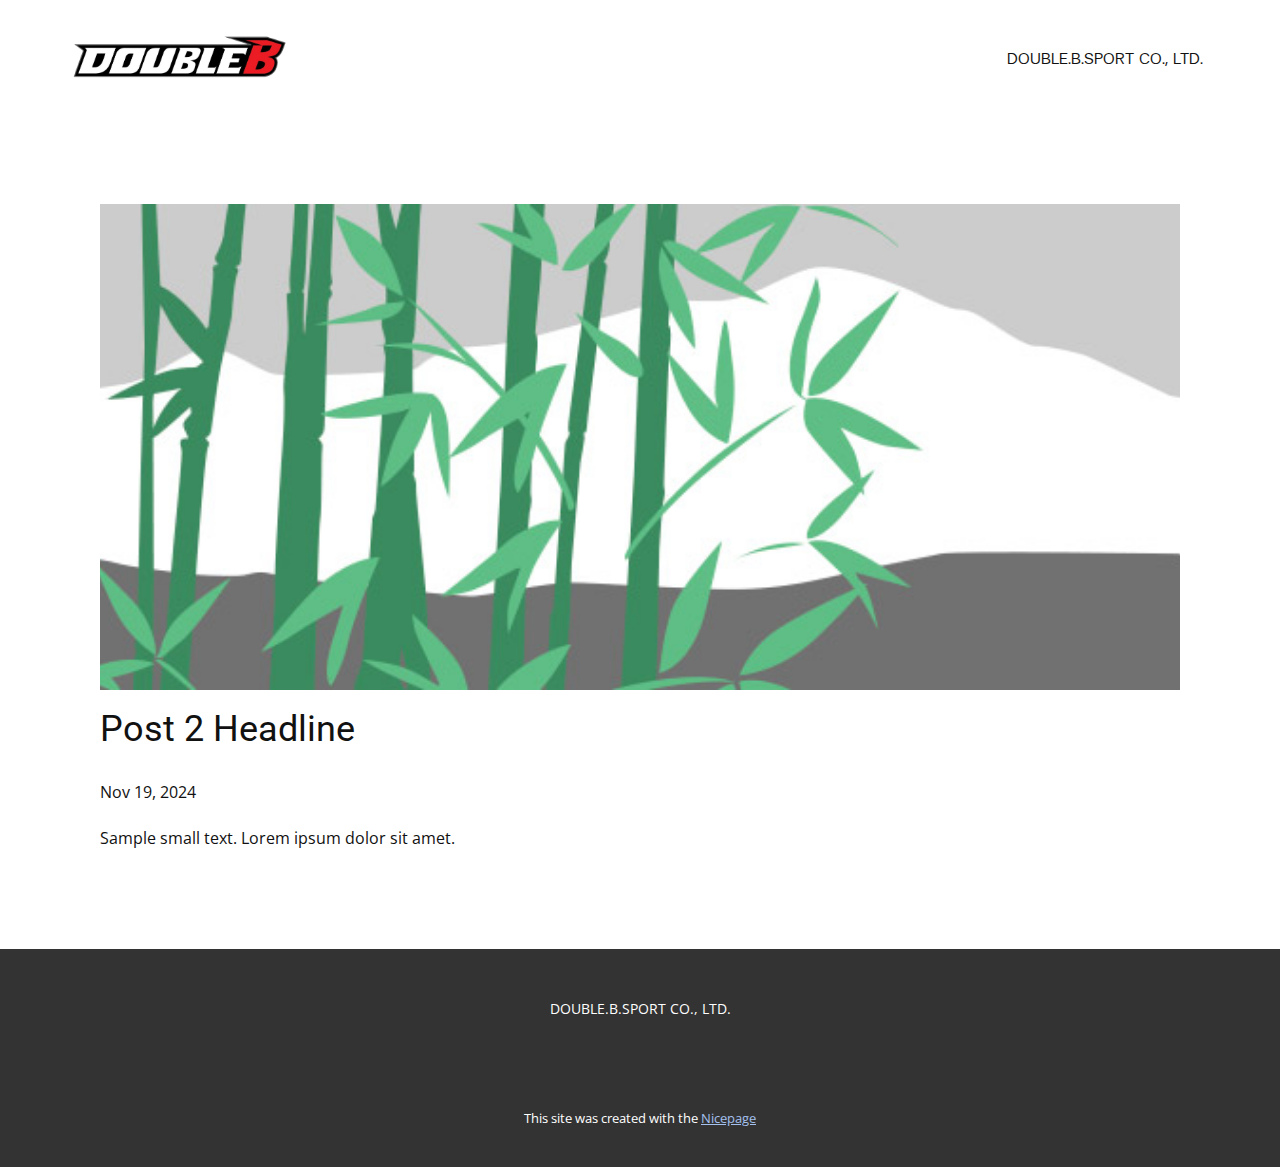
<file: blog/post-1.html>
<!DOCTYPE html>
<html style="font-size: 16px;" lang="en"><head>
    <meta name="viewport" content="width=device-width, initial-scale=1.0">
    <meta charset="utf-8">
    <meta name="keywords" content="Post 1 Headline">
    <meta name="description" content="">
    <title>Post 2 Headline</title>
    <link rel="stylesheet" href="../nicepage.css" media="screen">
<link rel="stylesheet" href="../Post-Template.css" media="screen">
    <script class="u-script" type="text/javascript" src="../jquery.js" defer=""></script>
    <script class="u-script" type="text/javascript" src="../nicepage.js" defer=""></script>
    <meta name="generator" content="Nicepage 7.0.3, nicepage.com">
    
    <link id="u-theme-google-font" rel="stylesheet" href="https://fonts.googleapis.com/css?family=Roboto:100,100i,300,300i,400,400i,500,500i,700,700i,900,900i|Open+Sans:300,300i,400,400i,500,500i,600,600i,700,700i,800,800i">
    
    
    
    <script type="application/ld+json">{
		"@context": "http://schema.org",
		"@type": "Organization",
		"name": "",
		"logo": "images/365.png"
}</script>
    <meta name="theme-color" content="#306ed5">
  <meta data-intl-tel-input-cdn-path="intlTelInput/"></head>
  <body data-path-to-root="./" data-include-products="false" class="u-body u-xl-mode" data-lang="en"><header class="u-clearfix u-header u-header" id="sec-8914"><div class="u-clearfix u-sheet u-valign-middle-lg u-valign-middle-md u-valign-middle-sm u-valign-middle-xl u-sheet-1">
        <a href="#" class="u-image u-logo u-image-1" data-image-width="1249" data-image-height="244">
          <img src="../images/365.png" class="u-logo-image u-logo-image-1">
        </a>
        <p class="u-custom-font u-text u-text-default u-text-1"> DOUBLE.B.SPORT CO., LTD.</p>
      </div></header>
    <section class="u-align-center u-clearfix u-section-1" id="sec-6237">
      <div class="u-clearfix u-sheet u-valign-middle-md u-valign-middle-sm u-valign-middle-xs u-sheet-1"><!--post_details--><!--post_details_options_json--><!--{"source":""}--><!--/post_details_options_json--><!--blog_post-->
        <div class="u-container-style u-expanded-width u-post-details u-post-details-1">
          <div class="u-container-layout u-valign-middle u-container-layout-1"><!--blog_post_image-->
            <img alt="" class="u-blog-control u-expanded-width u-image u-image-default u-image-1" src="../images/68f64b9d.jpeg"><!--/blog_post_image--><!--blog_post_header-->
            <h2 class="u-blog-control u-text u-text-1">Post 2 Headline</h2><!--/blog_post_header--><!--blog_post_metadata-->
            <div class="u-blog-control u-metadata u-metadata-1"><!--blog_post_metadata_date-->
              <span class="u-meta-date u-meta-icon">Nov 19, 2024</span><!--/blog_post_metadata_date--><!--blog_post_metadata_category-->
              <!--/blog_post_metadata_category--><!--blog_post_metadata_comments-->
              <!--/blog_post_metadata_comments-->
            </div><!--/blog_post_metadata--><!--blog_post_content-->
            <div class="u-align-justify u-blog-control u-post-content u-text u-text-2 fr-view">
  <p>Sample small text. Lorem ipsum dolor sit amet.</p>
  </div><!--/blog_post_content-->
          </div>
        </div><!--/blog_post--><!--/post_details-->
      </div>
    </section>
    
    
    
    <footer class="u-align-center u-clearfix u-container-align-center u-footer u-grey-80 u-footer" id="sec-ce13"><div class="u-clearfix u-sheet u-sheet-1">
        <p class="u-small-text u-text u-text-variant u-text-1"> DOUBLE.B.SPORT CO., LTD.</p>
      </div></footer>
    <section class="u-backlink u-clearfix u-grey-80">
      <p class="u-text">
        <span>This site was created with the </span>
        <a class="u-link" href="https://nicepage.com/" target="_blank" rel="nofollow">
          <span>Nicepage</span>
        </a>
      </p>
    </section>
  
</body></html>
</file>
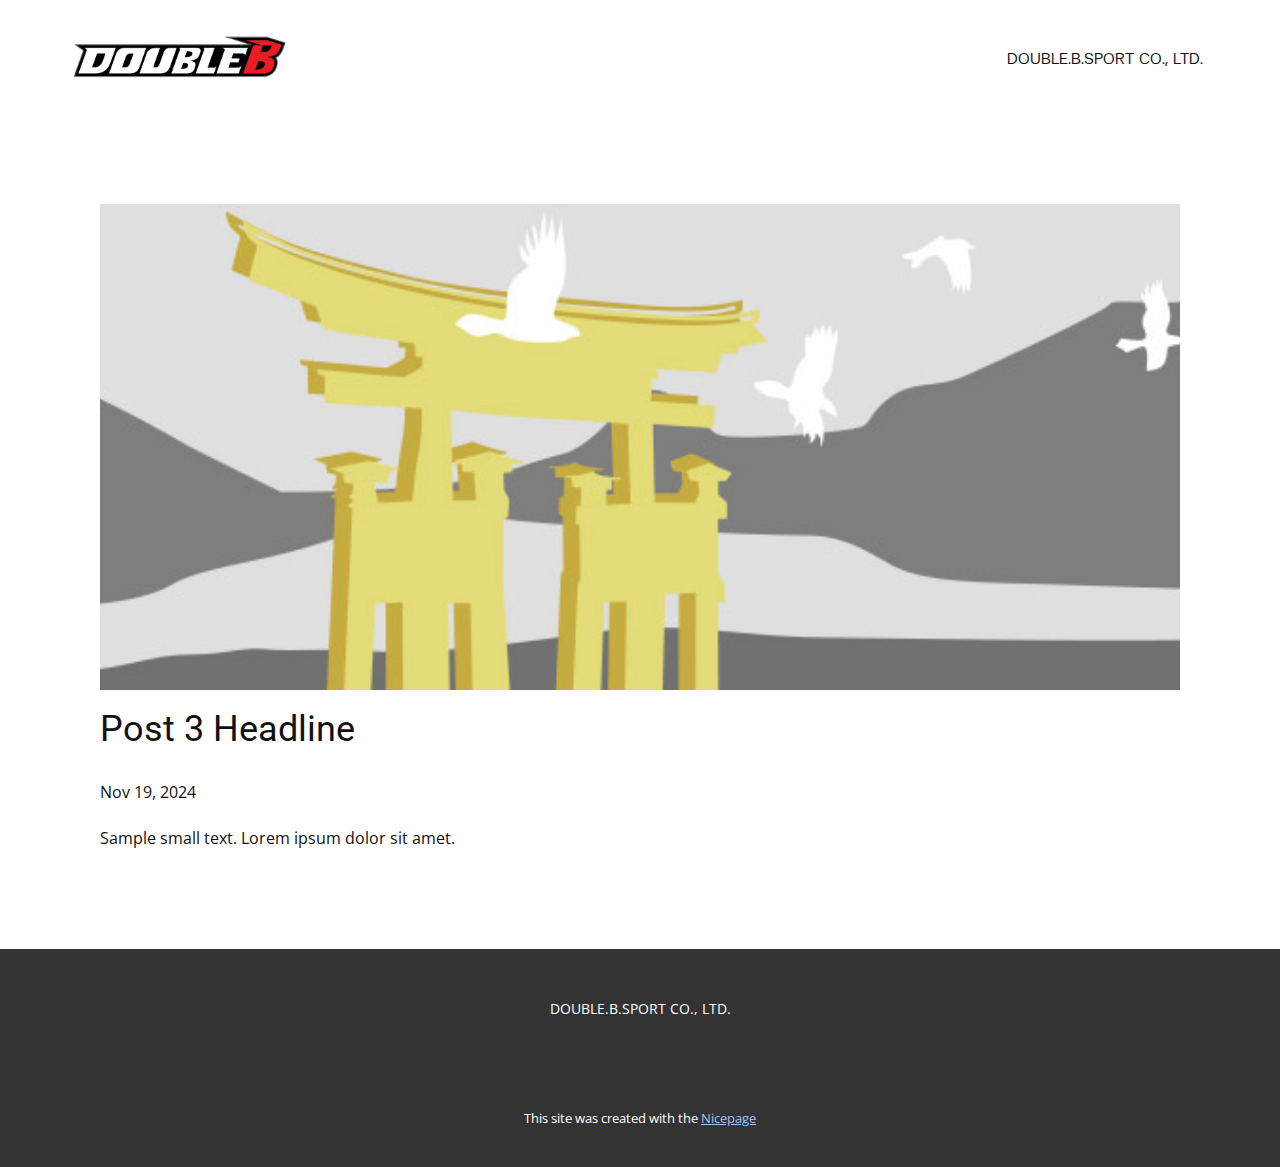
<file: blog/post-2.html>
<!DOCTYPE html>
<html style="font-size: 16px;" lang="en"><head>
    <meta name="viewport" content="width=device-width, initial-scale=1.0">
    <meta charset="utf-8">
    <meta name="keywords" content="Post 1 Headline">
    <meta name="description" content="">
    <title>Post 3 Headline</title>
    <link rel="stylesheet" href="../nicepage.css" media="screen">
<link rel="stylesheet" href="../Post-Template.css" media="screen">
    <script class="u-script" type="text/javascript" src="../jquery.js" defer=""></script>
    <script class="u-script" type="text/javascript" src="../nicepage.js" defer=""></script>
    <meta name="generator" content="Nicepage 7.0.3, nicepage.com">
    
    <link id="u-theme-google-font" rel="stylesheet" href="https://fonts.googleapis.com/css?family=Roboto:100,100i,300,300i,400,400i,500,500i,700,700i,900,900i|Open+Sans:300,300i,400,400i,500,500i,600,600i,700,700i,800,800i">
    
    
    
    <script type="application/ld+json">{
		"@context": "http://schema.org",
		"@type": "Organization",
		"name": "",
		"logo": "images/365.png"
}</script>
    <meta name="theme-color" content="#306ed5">
  <meta data-intl-tel-input-cdn-path="intlTelInput/"></head>
  <body data-path-to-root="./" data-include-products="false" class="u-body u-xl-mode" data-lang="en"><header class="u-clearfix u-header u-header" id="sec-8914"><div class="u-clearfix u-sheet u-valign-middle-lg u-valign-middle-md u-valign-middle-sm u-valign-middle-xl u-sheet-1">
        <a href="#" class="u-image u-logo u-image-1" data-image-width="1249" data-image-height="244">
          <img src="../images/365.png" class="u-logo-image u-logo-image-1">
        </a>
        <p class="u-custom-font u-text u-text-default u-text-1"> DOUBLE.B.SPORT CO., LTD.</p>
      </div></header>
    <section class="u-align-center u-clearfix u-section-1" id="sec-6237">
      <div class="u-clearfix u-sheet u-valign-middle-md u-valign-middle-sm u-valign-middle-xs u-sheet-1"><!--post_details--><!--post_details_options_json--><!--{"source":""}--><!--/post_details_options_json--><!--blog_post-->
        <div class="u-container-style u-expanded-width u-post-details u-post-details-1">
          <div class="u-container-layout u-valign-middle u-container-layout-1"><!--blog_post_image-->
            <img alt="" class="u-blog-control u-expanded-width u-image u-image-default u-image-1" src="../images/8ad73f3c.jpeg"><!--/blog_post_image--><!--blog_post_header-->
            <h2 class="u-blog-control u-text u-text-1">Post 3 Headline</h2><!--/blog_post_header--><!--blog_post_metadata-->
            <div class="u-blog-control u-metadata u-metadata-1"><!--blog_post_metadata_date-->
              <span class="u-meta-date u-meta-icon">Nov 19, 2024</span><!--/blog_post_metadata_date--><!--blog_post_metadata_category-->
              <!--/blog_post_metadata_category--><!--blog_post_metadata_comments-->
              <!--/blog_post_metadata_comments-->
            </div><!--/blog_post_metadata--><!--blog_post_content-->
            <div class="u-align-justify u-blog-control u-post-content u-text u-text-2 fr-view">
  <p>Sample small text. Lorem ipsum dolor sit amet.</p>
  </div><!--/blog_post_content-->
          </div>
        </div><!--/blog_post--><!--/post_details-->
      </div>
    </section>
    
    
    
    <footer class="u-align-center u-clearfix u-container-align-center u-footer u-grey-80 u-footer" id="sec-ce13"><div class="u-clearfix u-sheet u-sheet-1">
        <p class="u-small-text u-text u-text-variant u-text-1"> DOUBLE.B.SPORT CO., LTD.</p>
      </div></footer>
    <section class="u-backlink u-clearfix u-grey-80">
      <p class="u-text">
        <span>This site was created with the </span>
        <a class="u-link" href="https://nicepage.com/" target="_blank" rel="nofollow">
          <span>Nicepage</span>
        </a>
      </p>
    </section>
  
</body></html>
</file>
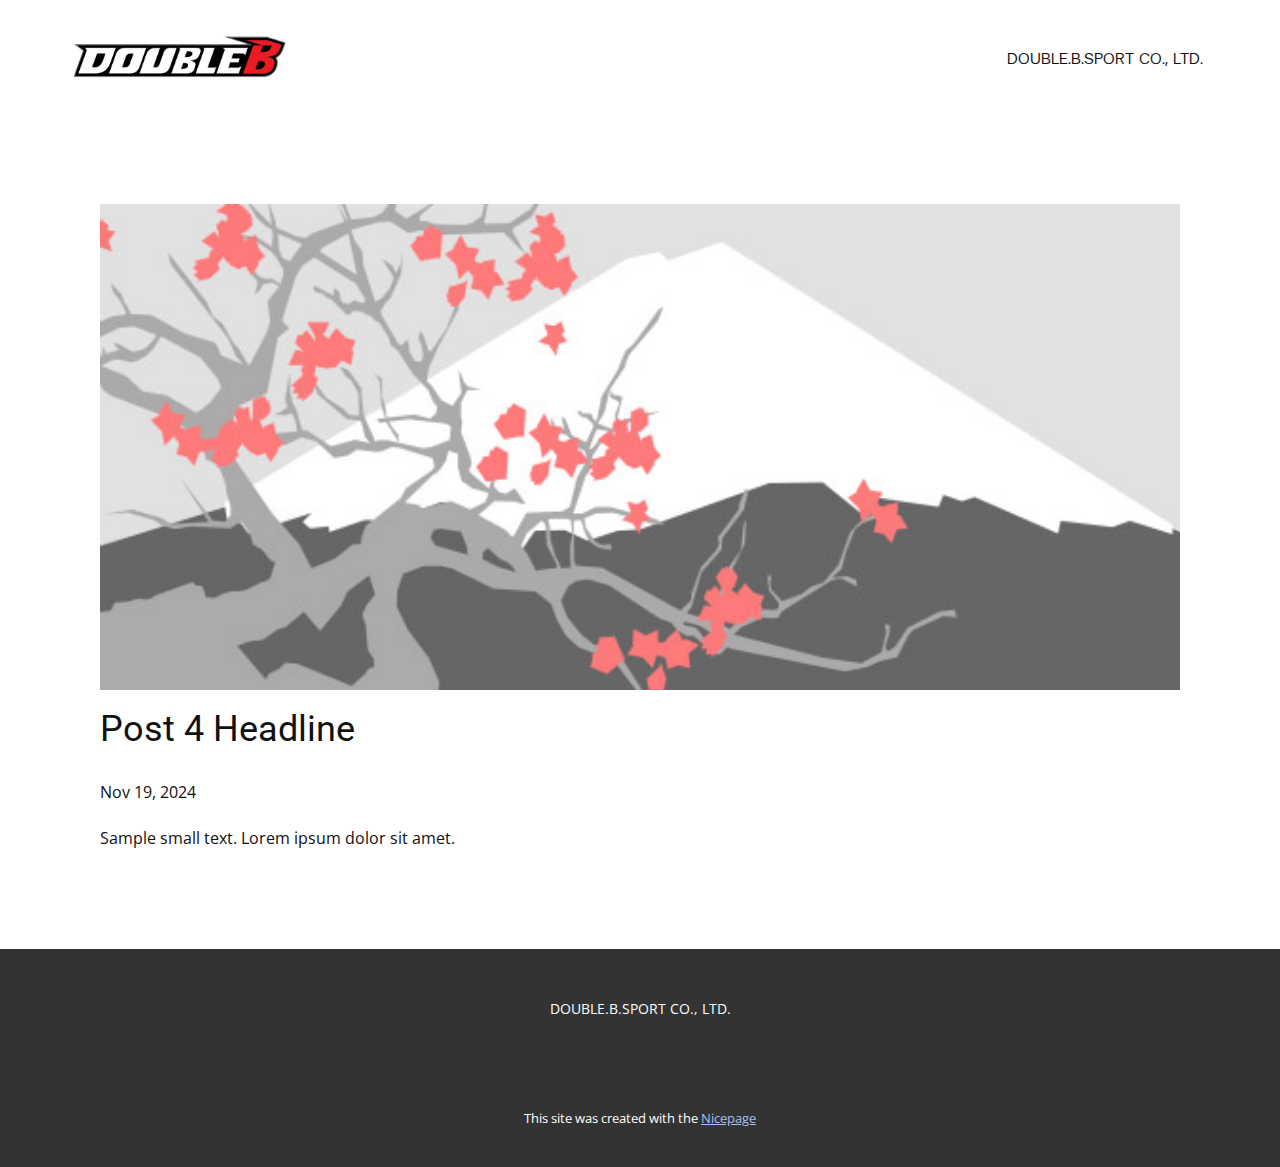
<file: blog/post-3.html>
<!DOCTYPE html>
<html style="font-size: 16px;" lang="en"><head>
    <meta name="viewport" content="width=device-width, initial-scale=1.0">
    <meta charset="utf-8">
    <meta name="keywords" content="Post 1 Headline">
    <meta name="description" content="">
    <title>Post 4 Headline</title>
    <link rel="stylesheet" href="../nicepage.css" media="screen">
<link rel="stylesheet" href="../Post-Template.css" media="screen">
    <script class="u-script" type="text/javascript" src="../jquery.js" defer=""></script>
    <script class="u-script" type="text/javascript" src="../nicepage.js" defer=""></script>
    <meta name="generator" content="Nicepage 7.0.3, nicepage.com">
    
    <link id="u-theme-google-font" rel="stylesheet" href="https://fonts.googleapis.com/css?family=Roboto:100,100i,300,300i,400,400i,500,500i,700,700i,900,900i|Open+Sans:300,300i,400,400i,500,500i,600,600i,700,700i,800,800i">
    
    
    
    <script type="application/ld+json">{
		"@context": "http://schema.org",
		"@type": "Organization",
		"name": "",
		"logo": "images/365.png"
}</script>
    <meta name="theme-color" content="#306ed5">
  <meta data-intl-tel-input-cdn-path="intlTelInput/"></head>
  <body data-path-to-root="./" data-include-products="false" class="u-body u-xl-mode" data-lang="en"><header class="u-clearfix u-header u-header" id="sec-8914"><div class="u-clearfix u-sheet u-valign-middle-lg u-valign-middle-md u-valign-middle-sm u-valign-middle-xl u-sheet-1">
        <a href="#" class="u-image u-logo u-image-1" data-image-width="1249" data-image-height="244">
          <img src="../images/365.png" class="u-logo-image u-logo-image-1">
        </a>
        <p class="u-custom-font u-text u-text-default u-text-1"> DOUBLE.B.SPORT CO., LTD.</p>
      </div></header>
    <section class="u-align-center u-clearfix u-section-1" id="sec-6237">
      <div class="u-clearfix u-sheet u-valign-middle-md u-valign-middle-sm u-valign-middle-xs u-sheet-1"><!--post_details--><!--post_details_options_json--><!--{"source":""}--><!--/post_details_options_json--><!--blog_post-->
        <div class="u-container-style u-expanded-width u-post-details u-post-details-1">
          <div class="u-container-layout u-valign-middle u-container-layout-1"><!--blog_post_image-->
            <img alt="" class="u-blog-control u-expanded-width u-image u-image-default u-image-1" src="../images/0fd3416c.jpeg"><!--/blog_post_image--><!--blog_post_header-->
            <h2 class="u-blog-control u-text u-text-1">Post 4 Headline</h2><!--/blog_post_header--><!--blog_post_metadata-->
            <div class="u-blog-control u-metadata u-metadata-1"><!--blog_post_metadata_date-->
              <span class="u-meta-date u-meta-icon">Nov 19, 2024</span><!--/blog_post_metadata_date--><!--blog_post_metadata_category-->
              <!--/blog_post_metadata_category--><!--blog_post_metadata_comments-->
              <!--/blog_post_metadata_comments-->
            </div><!--/blog_post_metadata--><!--blog_post_content-->
            <div class="u-align-justify u-blog-control u-post-content u-text u-text-2 fr-view">
  <p>Sample small text. Lorem ipsum dolor sit amet.</p>
  </div><!--/blog_post_content-->
          </div>
        </div><!--/blog_post--><!--/post_details-->
      </div>
    </section>
    
    
    
    <footer class="u-align-center u-clearfix u-container-align-center u-footer u-grey-80 u-footer" id="sec-ce13"><div class="u-clearfix u-sheet u-sheet-1">
        <p class="u-small-text u-text u-text-variant u-text-1"> DOUBLE.B.SPORT CO., LTD.</p>
      </div></footer>
    <section class="u-backlink u-clearfix u-grey-80">
      <p class="u-text">
        <span>This site was created with the </span>
        <a class="u-link" href="https://nicepage.com/" target="_blank" rel="nofollow">
          <span>Nicepage</span>
        </a>
      </p>
    </section>
  
</body></html>
</file>
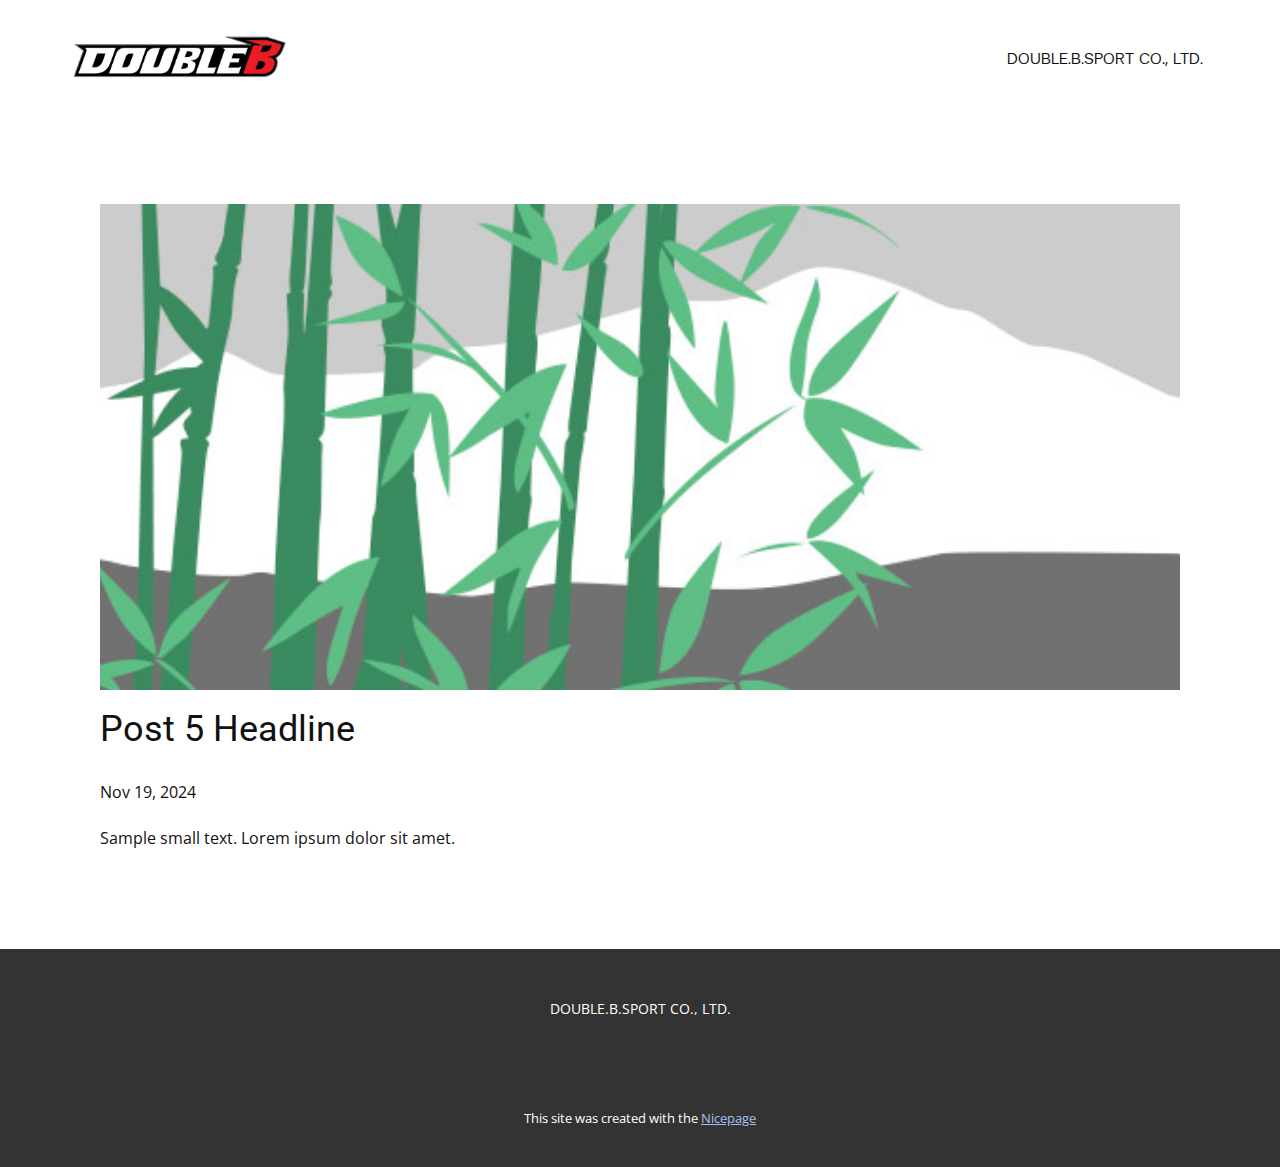
<file: blog/post-4.html>
<!DOCTYPE html>
<html style="font-size: 16px;" lang="en"><head>
    <meta name="viewport" content="width=device-width, initial-scale=1.0">
    <meta charset="utf-8">
    <meta name="keywords" content="Post 1 Headline">
    <meta name="description" content="">
    <title>Post 5 Headline</title>
    <link rel="stylesheet" href="../nicepage.css" media="screen">
<link rel="stylesheet" href="../Post-Template.css" media="screen">
    <script class="u-script" type="text/javascript" src="../jquery.js" defer=""></script>
    <script class="u-script" type="text/javascript" src="../nicepage.js" defer=""></script>
    <meta name="generator" content="Nicepage 7.0.3, nicepage.com">
    
    <link id="u-theme-google-font" rel="stylesheet" href="https://fonts.googleapis.com/css?family=Roboto:100,100i,300,300i,400,400i,500,500i,700,700i,900,900i|Open+Sans:300,300i,400,400i,500,500i,600,600i,700,700i,800,800i">
    
    
    
    <script type="application/ld+json">{
		"@context": "http://schema.org",
		"@type": "Organization",
		"name": "",
		"logo": "images/365.png"
}</script>
    <meta name="theme-color" content="#306ed5">
  <meta data-intl-tel-input-cdn-path="intlTelInput/"></head>
  <body data-path-to-root="./" data-include-products="false" class="u-body u-xl-mode" data-lang="en"><header class="u-clearfix u-header u-header" id="sec-8914"><div class="u-clearfix u-sheet u-valign-middle-lg u-valign-middle-md u-valign-middle-sm u-valign-middle-xl u-sheet-1">
        <a href="#" class="u-image u-logo u-image-1" data-image-width="1249" data-image-height="244">
          <img src="../images/365.png" class="u-logo-image u-logo-image-1">
        </a>
        <p class="u-custom-font u-text u-text-default u-text-1"> DOUBLE.B.SPORT CO., LTD.</p>
      </div></header>
    <section class="u-align-center u-clearfix u-section-1" id="sec-6237">
      <div class="u-clearfix u-sheet u-valign-middle-md u-valign-middle-sm u-valign-middle-xs u-sheet-1"><!--post_details--><!--post_details_options_json--><!--{"source":""}--><!--/post_details_options_json--><!--blog_post-->
        <div class="u-container-style u-expanded-width u-post-details u-post-details-1">
          <div class="u-container-layout u-valign-middle u-container-layout-1"><!--blog_post_image-->
            <img alt="" class="u-blog-control u-expanded-width u-image u-image-default u-image-1" src="../images/68f64b9d.jpeg"><!--/blog_post_image--><!--blog_post_header-->
            <h2 class="u-blog-control u-text u-text-1">Post 5 Headline</h2><!--/blog_post_header--><!--blog_post_metadata-->
            <div class="u-blog-control u-metadata u-metadata-1"><!--blog_post_metadata_date-->
              <span class="u-meta-date u-meta-icon">Nov 19, 2024</span><!--/blog_post_metadata_date--><!--blog_post_metadata_category-->
              <!--/blog_post_metadata_category--><!--blog_post_metadata_comments-->
              <!--/blog_post_metadata_comments-->
            </div><!--/blog_post_metadata--><!--blog_post_content-->
            <div class="u-align-justify u-blog-control u-post-content u-text u-text-2 fr-view">
  <p>Sample small text. Lorem ipsum dolor sit amet.</p>
  </div><!--/blog_post_content-->
          </div>
        </div><!--/blog_post--><!--/post_details-->
      </div>
    </section>
    
    
    
    <footer class="u-align-center u-clearfix u-container-align-center u-footer u-grey-80 u-footer" id="sec-ce13"><div class="u-clearfix u-sheet u-sheet-1">
        <p class="u-small-text u-text u-text-variant u-text-1"> DOUBLE.B.SPORT CO., LTD.</p>
      </div></footer>
    <section class="u-backlink u-clearfix u-grey-80">
      <p class="u-text">
        <span>This site was created with the </span>
        <a class="u-link" href="https://nicepage.com/" target="_blank" rel="nofollow">
          <span>Nicepage</span>
        </a>
      </p>
    </section>
  
</body></html>
</file>
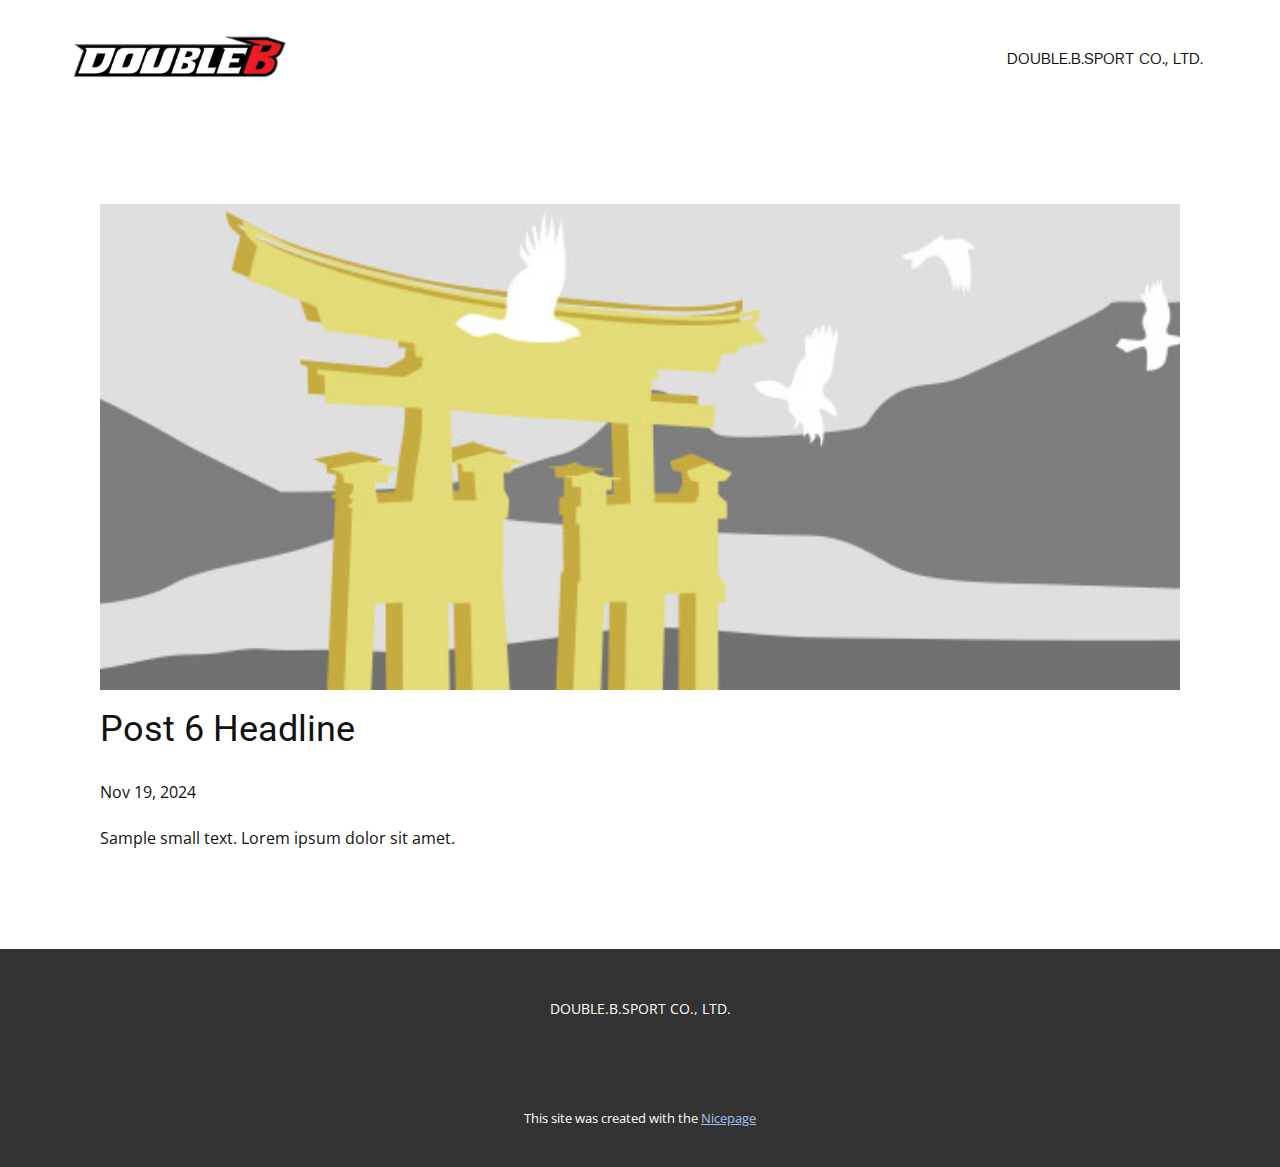
<file: blog/post-5.html>
<!DOCTYPE html>
<html style="font-size: 16px;" lang="en"><head>
    <meta name="viewport" content="width=device-width, initial-scale=1.0">
    <meta charset="utf-8">
    <meta name="keywords" content="Post 1 Headline">
    <meta name="description" content="">
    <title>Post 6 Headline</title>
    <link rel="stylesheet" href="../nicepage.css" media="screen">
<link rel="stylesheet" href="../Post-Template.css" media="screen">
    <script class="u-script" type="text/javascript" src="../jquery.js" defer=""></script>
    <script class="u-script" type="text/javascript" src="../nicepage.js" defer=""></script>
    <meta name="generator" content="Nicepage 7.0.3, nicepage.com">
    
    <link id="u-theme-google-font" rel="stylesheet" href="https://fonts.googleapis.com/css?family=Roboto:100,100i,300,300i,400,400i,500,500i,700,700i,900,900i|Open+Sans:300,300i,400,400i,500,500i,600,600i,700,700i,800,800i">
    
    
    
    <script type="application/ld+json">{
		"@context": "http://schema.org",
		"@type": "Organization",
		"name": "",
		"logo": "images/365.png"
}</script>
    <meta name="theme-color" content="#306ed5">
  <meta data-intl-tel-input-cdn-path="intlTelInput/"></head>
  <body data-path-to-root="./" data-include-products="false" class="u-body u-xl-mode" data-lang="en"><header class="u-clearfix u-header u-header" id="sec-8914"><div class="u-clearfix u-sheet u-valign-middle-lg u-valign-middle-md u-valign-middle-sm u-valign-middle-xl u-sheet-1">
        <a href="#" class="u-image u-logo u-image-1" data-image-width="1249" data-image-height="244">
          <img src="../images/365.png" class="u-logo-image u-logo-image-1">
        </a>
        <p class="u-custom-font u-text u-text-default u-text-1"> DOUBLE.B.SPORT CO., LTD.</p>
      </div></header>
    <section class="u-align-center u-clearfix u-section-1" id="sec-6237">
      <div class="u-clearfix u-sheet u-valign-middle-md u-valign-middle-sm u-valign-middle-xs u-sheet-1"><!--post_details--><!--post_details_options_json--><!--{"source":""}--><!--/post_details_options_json--><!--blog_post-->
        <div class="u-container-style u-expanded-width u-post-details u-post-details-1">
          <div class="u-container-layout u-valign-middle u-container-layout-1"><!--blog_post_image-->
            <img alt="" class="u-blog-control u-expanded-width u-image u-image-default u-image-1" src="../images/8ad73f3c.jpeg"><!--/blog_post_image--><!--blog_post_header-->
            <h2 class="u-blog-control u-text u-text-1">Post 6 Headline</h2><!--/blog_post_header--><!--blog_post_metadata-->
            <div class="u-blog-control u-metadata u-metadata-1"><!--blog_post_metadata_date-->
              <span class="u-meta-date u-meta-icon">Nov 19, 2024</span><!--/blog_post_metadata_date--><!--blog_post_metadata_category-->
              <!--/blog_post_metadata_category--><!--blog_post_metadata_comments-->
              <!--/blog_post_metadata_comments-->
            </div><!--/blog_post_metadata--><!--blog_post_content-->
            <div class="u-align-justify u-blog-control u-post-content u-text u-text-2 fr-view">
  <p>Sample small text. Lorem ipsum dolor sit amet.</p>
  </div><!--/blog_post_content-->
          </div>
        </div><!--/blog_post--><!--/post_details-->
      </div>
    </section>
    
    
    
    <footer class="u-align-center u-clearfix u-container-align-center u-footer u-grey-80 u-footer" id="sec-ce13"><div class="u-clearfix u-sheet u-sheet-1">
        <p class="u-small-text u-text u-text-variant u-text-1"> DOUBLE.B.SPORT CO., LTD.</p>
      </div></footer>
    <section class="u-backlink u-clearfix u-grey-80">
      <p class="u-text">
        <span>This site was created with the </span>
        <a class="u-link" href="https://nicepage.com/" target="_blank" rel="nofollow">
          <span>Nicepage</span>
        </a>
      </p>
    </section>
  
</body></html>
</file>
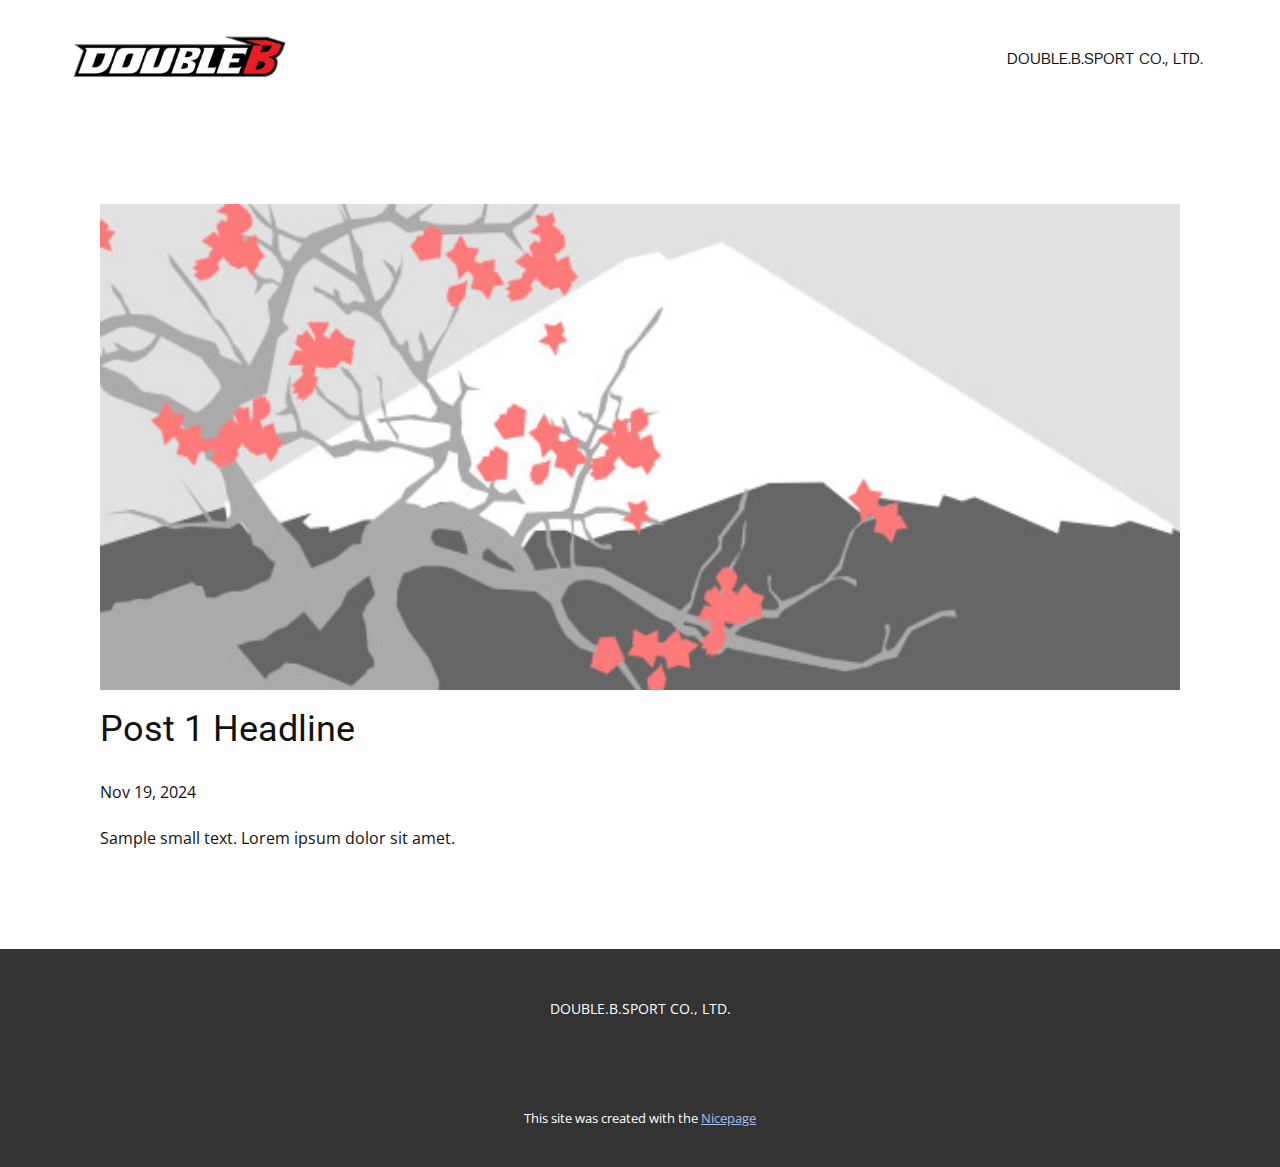
<file: blog/post.html>
<!DOCTYPE html>
<html style="font-size: 16px;" lang="en"><head>
    <meta name="viewport" content="width=device-width, initial-scale=1.0">
    <meta charset="utf-8">
    <meta name="keywords" content="Post 1 Headline">
    <meta name="description" content="">
    <title>Post 1 Headline</title>
    <link rel="stylesheet" href="../nicepage.css" media="screen">
<link rel="stylesheet" href="../Post-Template.css" media="screen">
    <script class="u-script" type="text/javascript" src="../jquery.js" defer=""></script>
    <script class="u-script" type="text/javascript" src="../nicepage.js" defer=""></script>
    <meta name="generator" content="Nicepage 7.0.3, nicepage.com">
    
    <link id="u-theme-google-font" rel="stylesheet" href="https://fonts.googleapis.com/css?family=Roboto:100,100i,300,300i,400,400i,500,500i,700,700i,900,900i|Open+Sans:300,300i,400,400i,500,500i,600,600i,700,700i,800,800i">
    
    
    
    <script type="application/ld+json">{
		"@context": "http://schema.org",
		"@type": "Organization",
		"name": "",
		"logo": "images/365.png"
}</script>
    <meta name="theme-color" content="#306ed5">
  <meta data-intl-tel-input-cdn-path="intlTelInput/"></head>
  <body data-path-to-root="./" data-include-products="false" class="u-body u-xl-mode" data-lang="en"><header class="u-clearfix u-header u-header" id="sec-8914"><div class="u-clearfix u-sheet u-valign-middle-lg u-valign-middle-md u-valign-middle-sm u-valign-middle-xl u-sheet-1">
        <a href="#" class="u-image u-logo u-image-1" data-image-width="1249" data-image-height="244">
          <img src="../images/365.png" class="u-logo-image u-logo-image-1">
        </a>
        <p class="u-custom-font u-text u-text-default u-text-1"> DOUBLE.B.SPORT CO., LTD.</p>
      </div></header>
    <section class="u-align-center u-clearfix u-section-1" id="sec-6237">
      <div class="u-clearfix u-sheet u-valign-middle-md u-valign-middle-sm u-valign-middle-xs u-sheet-1"><!--post_details--><!--post_details_options_json--><!--{"source":""}--><!--/post_details_options_json--><!--blog_post-->
        <div class="u-container-style u-expanded-width u-post-details u-post-details-1">
          <div class="u-container-layout u-valign-middle u-container-layout-1"><!--blog_post_image-->
            <img alt="" class="u-blog-control u-expanded-width u-image u-image-default u-image-1" src="../images/0fd3416c.jpeg"><!--/blog_post_image--><!--blog_post_header-->
            <h2 class="u-blog-control u-text u-text-1">Post 1 Headline</h2><!--/blog_post_header--><!--blog_post_metadata-->
            <div class="u-blog-control u-metadata u-metadata-1"><!--blog_post_metadata_date-->
              <span class="u-meta-date u-meta-icon">Nov 19, 2024</span><!--/blog_post_metadata_date--><!--blog_post_metadata_category-->
              <!--/blog_post_metadata_category--><!--blog_post_metadata_comments-->
              <!--/blog_post_metadata_comments-->
            </div><!--/blog_post_metadata--><!--blog_post_content-->
            <div class="u-align-justify u-blog-control u-post-content u-text u-text-2 fr-view">
  <p>Sample small text. Lorem ipsum dolor sit amet.</p>
  </div><!--/blog_post_content-->
          </div>
        </div><!--/blog_post--><!--/post_details-->
      </div>
    </section>
    
    
    
    <footer class="u-align-center u-clearfix u-container-align-center u-footer u-grey-80 u-footer" id="sec-ce13"><div class="u-clearfix u-sheet u-sheet-1">
        <p class="u-small-text u-text u-text-variant u-text-1"> DOUBLE.B.SPORT CO., LTD.</p>
      </div></footer>
    <section class="u-backlink u-clearfix u-grey-80">
      <p class="u-text">
        <span>This site was created with the </span>
        <a class="u-link" href="https://nicepage.com/" target="_blank" rel="nofollow">
          <span>Nicepage</span>
        </a>
      </p>
    </section>
  
</body></html>
</file>
